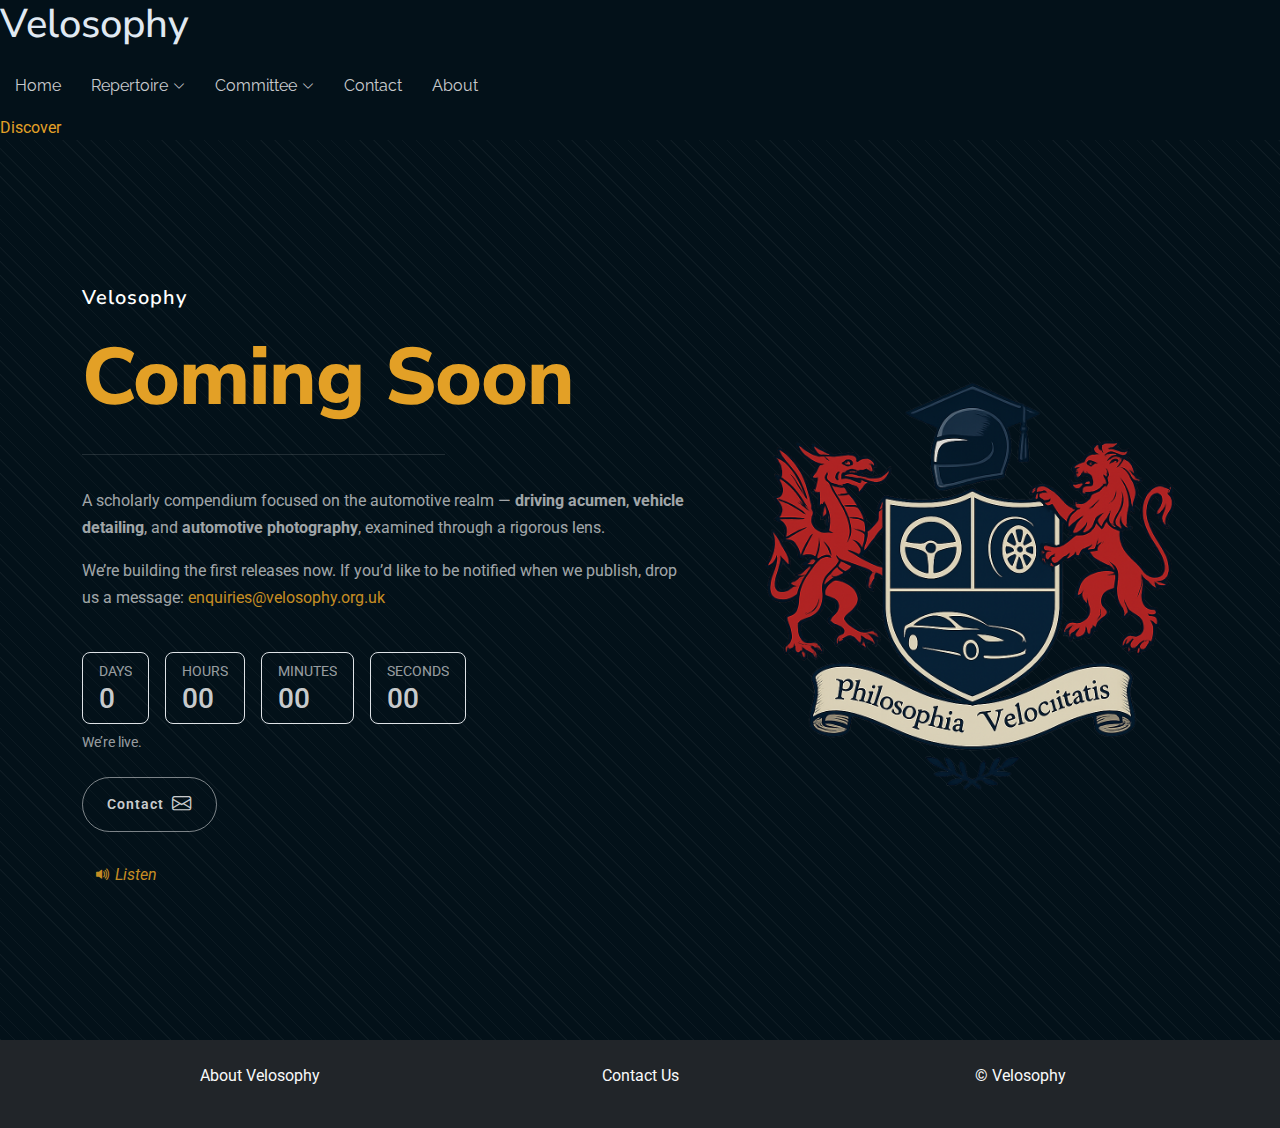
<file: index.html>
<!DOCTYPE html>
<html lang="en">

<head>
  <meta charset="utf-8">
  <meta content="width=device-width, initial-scale=1.0" name="viewport">
  <title>Coming Soon – Velosophy</title>
  <meta name="description" content="Velosophy is launching soon. A scholarly compendium of driving acumen, vehicle detailing, and automotive photography.">
  <meta name="keywords" content="Velosophy, driving, detailing, automotive photography, motoring, coming soon">

  <!-- Favicons -->
  <link href="logo.png" rel="icon" type="image/png">
  <link href="assets/img/apple-touch-icon.png" rel="apple-touch-icon">

  <!-- Fonts -->
  <link href="https://fonts.googleapis.com" rel="preconnect">
  <link href="https://fonts.gstatic.com" rel="preconnect" crossorigin>
  <link href="https://fonts.googleapis.com/css2?family=Roboto:ital,wght@0,100;0,300;0,400;0,500;0,700;0,900;1,100;1,300;1,400;1,500;1,700;1,900&family=Raleway:ital,wght@0,100;0,200;0,300;0,400;0,500;0,600;0,700;0,800;0,900;1,100;1,200;1,300;1,400;1,500;1,600;1,700;1,800;1,900&family=Nunito+Sans:ital,wght@0,200;0,300;0,400;0,600;0,700;0,800;0,900;1,200;1,300;1,400;1,600;1,700;1,800;1,900&display=swap" rel="stylesheet">

  <!-- Vendor CSS Files -->
  <link href="assets/vendor/bootstrap/css/bootstrap.min.css" rel="stylesheet">
  <link href="assets/vendor/bootstrap-icons/bootstrap-icons.css" rel="stylesheet">
  <link href="assets/vendor/aos/aos.css" rel="stylesheet">
  <link href="assets/vendor/swiper/swiper-bundle.min.css" rel="stylesheet">
  <link href="assets/vendor/glightbox/css/glightbox.min.css" rel="stylesheet">

  <!-- Main CSS File -->
  <link href="assets/css/main.css" rel="stylesheet">

  <!-- Analytics -->
  <script data-goatcounter="https://velosophy.goatcounter.com/count"
        async src="//gc.zgo.at/count.js"></script>

  <!-- =======================================================
  * Template Name: Strategy
  * Template URL: https://bootstrapmade.com/strategy-bootstrap-agency-template/
  * Updated: Jun 06 2025 with Bootstrap v5.3.6
  * Author: BootstrapMade.com
  * License: https://bootstrapmade.com/license/
  ======================================================== -->
</head>

<!-- jquery for header and footer -->
<script src="https://code.jquery.com/jquery-3.6.0.min.js"></script>

<body class="index-page">

  <!-- Header will load here -->
  <div id="header"></div>

  <main class="main">

    <!-- Coming Soon Section -->
    <section id="coming-soon" class="hero section">
      <div class="container">
        <div class="row align-items-center">

          <div class="col-lg-7 content-col" data-aos="fade-up">
            <div class="content">

              <div class="agency-name">
                <h5>Velosophy</h5>
              </div>

              <div class="main-heading">
                <h1 style="color:#e3a026;">Coming Soon</h1>
              </div>

              <div class="divider"></div>

              <div class="description">
                <p class="mb-3">
                  A scholarly compendium focused on the automotive realm —
                  <b>driving acumen</b>, <b>vehicle detailing</b>, and <b>automotive photography</b>,
                  examined through a rigorous lens.
                </p>
                <p class="mb-0">
                  We’re building the first releases now. If you’d like to be notified when we publish,
                  drop us a message:
                  <a href="mailto:enquiries@velosophy.org.uk" style="color:#c68d23;">enquiries&#64;velosophy.org.uk</a>
                </p>
              </div>

              <!-- Optional countdown (set a launch date in the script) -->
              <div class="mt-4" id="countdownWrap" style="display:none;">
                <div class="d-flex flex-wrap gap-3">
                  <div class="px-3 py-2 rounded-3 border border-opacity-25">
                    <div class="small text-uppercase opacity-75">Days</div>
                    <div class="h3 mb-0" id="cdDays">--</div>
                  </div>
                  <div class="px-3 py-2 rounded-3 border border-opacity-25">
                    <div class="small text-uppercase opacity-75">Hours</div>
                    <div class="h3 mb-0" id="cdHours">--</div>
                  </div>
                  <div class="px-3 py-2 rounded-3 border border-opacity-25">
                    <div class="small text-uppercase opacity-75">Minutes</div>
                    <div class="h3 mb-0" id="cdMinutes">--</div>
                  </div>
                  <div class="px-3 py-2 rounded-3 border border-opacity-25">
                    <div class="small text-uppercase opacity-75">Seconds</div>
                    <div class="h3 mb-0" id="cdSeconds">--</div>
                  </div>
                </div>
                <div class="small opacity-75 mt-2" id="cdNote"></div>
              </div>

              <!-- Optional CTA buttons -->
              <div class="cta-button mt-4 d-flex flex-wrap gap-2">
                <a href="mailto:enquiries@velosophy.org.uk" class="btn">
                  <span>Contact</span>
                  <i class="bi bi-envelope"></i>
                </a>
              </div>

              <!-- Optional tiny audio easter-egg (kept from your original) -->
              <div class="mt-4">
                <button style="color:#c68d23;" id="soundButton" class="btn">
                  <i class="bi bi-volume-up-fill"> Listen</i>
                </button>
                <audio id="sound" src="velosophy.mp3"></audio>
              </div>

            </div>
          </div>

          <div class="col-lg-5" data-aos="zoom-out">
            <div class="visual-content">
              <div class="fluid-shape">
                <img src="crest.png" alt="Velosophy crest" class="fluid-img">
              </div>
            </div>
          </div>

        </div>
      </div>
    </section><!-- /Coming Soon Section -->

  </main>

  <!-- Footer will load here -->
  <div id="footer"></div>

  <!-- Scroll Top -->
  <a href="#" id="scroll-top" class="scroll-top d-flex align-items-center justify-content-center">
    <i class="bi bi-arrow-up-short"></i>
  </a>

  <!-- Preloader -->
  <div id="preloader"></div>

  <!-- Vendor JS Files -->
  <script src="assets/vendor/bootstrap/js/bootstrap.bundle.min.js"></script>
  <script src="assets/vendor/php-email-form/validate.js"></script>
  <script src="assets/vendor/aos/aos.js"></script>
  <script src="assets/vendor/swiper/swiper-bundle.min.js"></script>
  <script src="assets/vendor/glightbox/js/glightbox.min.js"></script>
  <script src="assets/vendor/imagesloaded/imagesloaded.pkgd.min.js"></script>
  <script src="assets/vendor/isotope-layout/isotope.pkgd.min.js"></script>

  <!-- Main JS File -->
  <script src="assets/js/main.js"></script>

  <script>
    // Listen button (kept)
    const soundButton = document.getElementById('soundButton');
    const sound = document.getElementById('sound');
    let isPlaying = false;

    soundButton.addEventListener('click', () => {
      if (isPlaying) {
        sound.pause();
        sound.currentTime = 0;
      } else {
        sound.play();
      }
      isPlaying = !isPlaying;
    });

    // Load header and footer
    $(function () {
      $("#header").load("header.html");
      $("#footer").load("footer.html", function () {
        const currentYear = new Date().getFullYear();
        const yearEl = document.getElementById('currentYear');
        if (yearEl) yearEl.textContent = currentYear;
      });
    });

    // Optional countdown (SET YOUR LAUNCH DATE)
    // Example: const launch = new Date("2026-03-01T09:00:00Z");
    const launch = new Date("2026-07-11T09:00:00Z");

    const wrap = document.getElementById('countdownWrap');
    const cdDays = document.getElementById('cdDays');
    const cdHours = document.getElementById('cdHours');
    const cdMinutes = document.getElementById('cdMinutes');
    const cdSeconds = document.getElementById('cdSeconds');
    const cdNote = document.getElementById('cdNote');

    function pad2(n) { return String(n).padStart(2, '0'); }

    function tickCountdown() {
      if (!launch) return;

      const now = new Date();
      const diff = launch.getTime() - now.getTime();

      if (diff <= 0) {
        cdNote.textContent = "We’re live.";
        cdDays.textContent = "0";
        cdHours.textContent = "00";
        cdMinutes.textContent = "00";
        cdSeconds.textContent = "00";
        return;
      }

      const totalSeconds = Math.floor(diff / 1000);
      const days = Math.floor(totalSeconds / (3600 * 24));
      const hours = Math.floor((totalSeconds % (3600 * 24)) / 3600);
      const minutes = Math.floor((totalSeconds % 3600) / 60);
      const seconds = totalSeconds % 60;

      cdDays.textContent = String(days);
      cdHours.textContent = pad2(hours);
      cdMinutes.textContent = pad2(minutes);
      cdSeconds.textContent = pad2(seconds);

      cdNote.textContent = `Launching ${launch.toUTCString()}`;
    }

    if (launch) {
      wrap.style.display = '';
      tickCountdown();
      setInterval(tickCountdown, 1000);
    }
  </script>

</body>
</html>
</file>
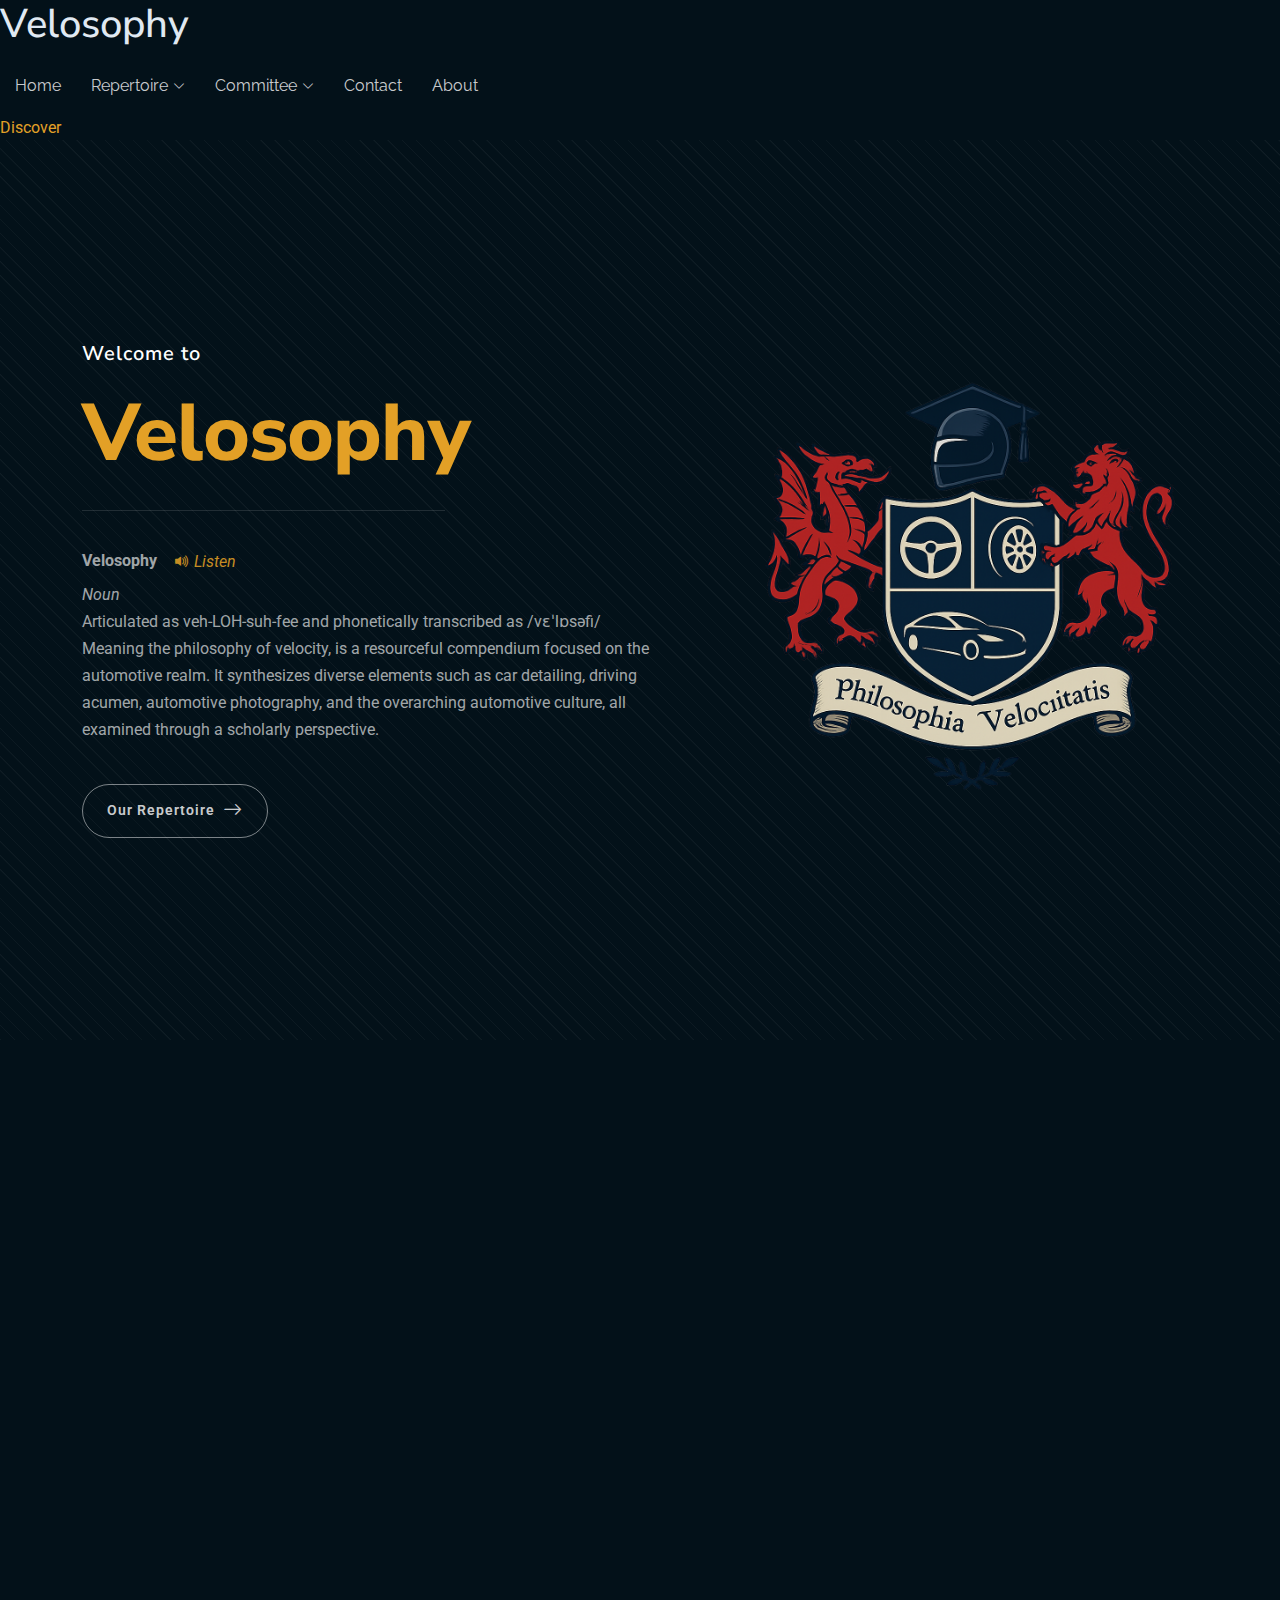
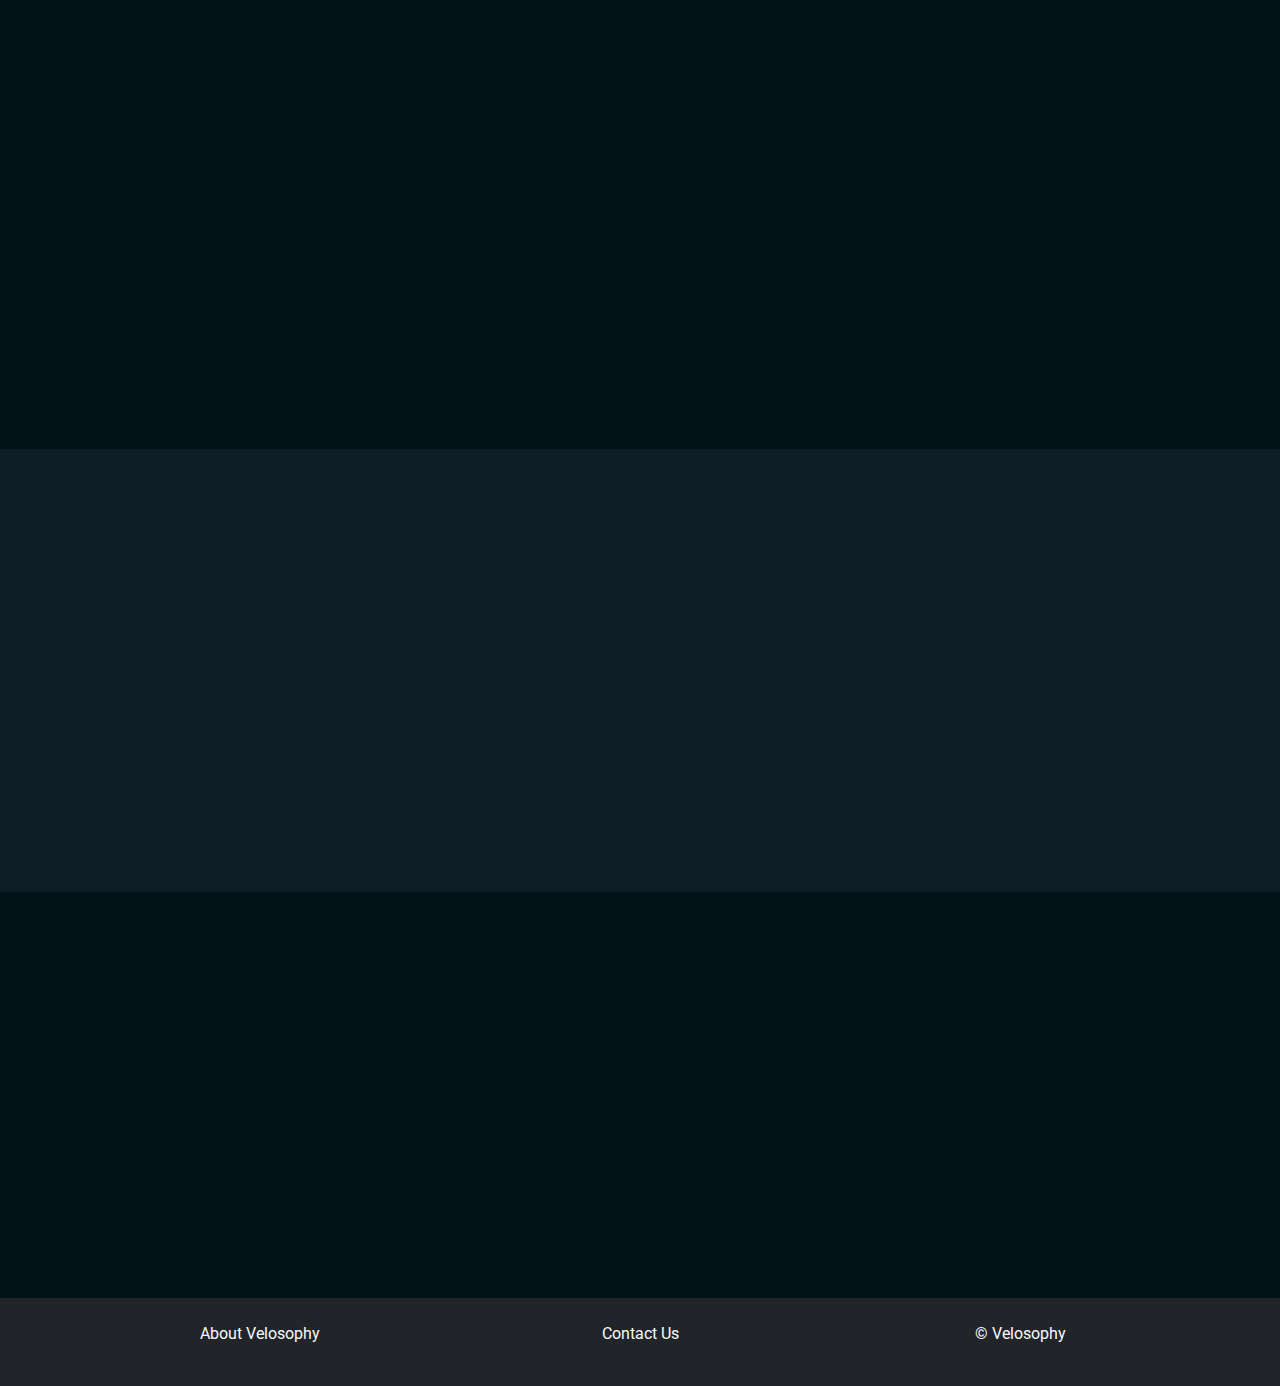
<file: oldindex.html>
<!DOCTYPE html>
<html lang="en">

<head>
  <meta charset="utf-8">
  <meta content="width=device-width, initial-scale=1.0" name="viewport">
  <title>Index - Strategy Bootstrap Template</title>
  <meta name="description" content="">
  <meta name="keywords" content="">

  <!-- Favicons -->
  <link href="logo.png" rel="icon" type="image/png">
  <link href="assets/img/apple-touch-icon.png" rel="apple-touch-icon">

  <!-- Fonts -->
  <link href="https://fonts.googleapis.com" rel="preconnect">
  <link href="https://fonts.gstatic.com" rel="preconnect" crossorigin>
  <link href="https://fonts.googleapis.com/css2?family=Roboto:ital,wght@0,100;0,300;0,400;0,500;0,700;0,900;1,100;1,300;1,400;1,500;1,700;1,900&family=Raleway:ital,wght@0,100;0,200;0,300;0,400;0,500;0,600;0,700;0,800;0,900;1,100;1,200;1,300;1,400;1,500;1,600;1,700;1,800;1,900&family=Nunito+Sans:ital,wght@0,200;0,300;0,400;0,600;0,700;0,800;0,900;1,200;1,300;1,400;1,600;1,700;1,800;1,900&display=swap" rel="stylesheet">

  <!-- Vendor CSS Files -->
  <link href="assets/vendor/bootstrap/css/bootstrap.min.css" rel="stylesheet">
  <link href="assets/vendor/bootstrap-icons/bootstrap-icons.css" rel="stylesheet">
  <link href="assets/vendor/aos/aos.css" rel="stylesheet">
  <link href="assets/vendor/swiper/swiper-bundle.min.css" rel="stylesheet">
  <link href="assets/vendor/glightbox/css/glightbox.min.css" rel="stylesheet">

  <!-- Main CSS File -->
  <link href="assets/css/main.css" rel="stylesheet">

  
  <script data-goatcounter="https://velosophy.goatcounter.com/count"
        async src="//gc.zgo.at/count.js"></script>


  <!-- =======================================================
  * Template Name: Strategy
  * Template URL: https://bootstrapmade.com/strategy-bootstrap-agency-template/
  * Updated: Jun 06 2025 with Bootstrap v5.3.6
  * Author: BootstrapMade.com
  * License: https://bootstrapmade.com/license/
  ======================================================== -->
</head>
    <!-- jquery for header and footer -->
  <script src="https://code.jquery.com/jquery-3.6.0.min.js"></script>


<body class="index-page">

   <!-- Headerwill load here -->
    <div id="header"></div>
  
  <main class="main">

    <!-- Hero Section -->
    <section id="hero" class="hero section">
      <div class="container">
        <div class="row">
          <div class="col-lg-7 content-col" data-aos="fade-up">
            <div class="content">
              <div class="agency-name">
                <h5>Welcome to</h5>
              </div>

              <div class="main-heading">
                <h1 style="color: #e3a026;">Velosophy</h1>
              </div>

              <div class="divider"></div>

              <div class="description">
                    <p>
                    <b>Velosophy</b> 
                        <button style="color: #c68d23;" id="soundButton" class="btn"><i class="bi bi-volume-up-fill"> Listen</i></button>
                        <audio id="sound" src="velosophy.mp3"></audio> <br>
                    <i>Noun</i> <br> 
                    Articulated as veh-LOH-suh-fee and phonetically transcribed as /vɛˈlɒsəfi/ <br>
                    Meaning the philosophy of velocity, is a resourceful compendium focused on the automotive realm. It synthesizes diverse elements such as car detailing, driving acumen, automotive photography, and the overarching automotive culture, all examined through a scholarly perspective.</p>
              </div>

              <div class="cta-button">
                <a href="#repertoire" class="btn">
                  <span>Our Repertoire</span>
                  <i class="bi bi-arrow-right"></i>
                </a>
              </div>

            </div>
          </div>

          <div class="col-lg-5" data-aos="zoom-out">
            <div class="visual-content">
              <div class="fluid-shape">
                <img src="crest.png" alt="Abstract Fluid Shape" class="fluid-img">
                <!-- img src="assets/img/abstract/abstract-1.webp" alt="Abstract Fluid Shape" class="fluid-img" -->
             
              </div>
            </div>
          </div>
        </div>
      </div>
    </section><!-- /Hero Section -->

    
    <!-- Services Section -->
    <section id="repertoire" class="services section">

      <!-- Section Title -->
      <div class="container section-title" data-aos="fade-up">
        <h2>Discover</h2>
        <div><span>Our Repertoire</span></div>
      </div><!-- End Section Title -->

      <div class="container" data-aos="fade-up" data-aos-delay="100">

        <div class="service-header">
          <div class="row align-items-center">
            <div class="col-lg-8 col-md-12">
              <div class="service-intro">
                <h2 class="service-heading">
                  <div>Content Defined by</div>
                  <div><span>Rigor and Excellence</span></div>
                </h2>
              </div>
            </div>
            <div class="col-lg-4 col-md-12">
              <div class="service-summary">
                <p>
                  We are dedicated to producing professional academic reports that exemplify rigor and excellence. Our team of graduates guarantees that each report is fully referenced and cited, adhering to the highest academic standards with a commitment to quality over quantity. The content published in our repertoire meets the needs of automotive enthusiasts, professionals, and scholars alike.
                </p>
              </div>
            </div>
          </div>
        </div>

        <div class="row justify-content-center">
          <div class="col-lg-4 col-md-6" data-aos="fade-up" data-aos-delay="100">
            <div class="service-card position-relative z-1">
              <div class="service-icon">
                <i class="bi bi-car-front-fill"></i>
              </div>
              <a href="templaterepository.html" class="card-action d-flex align-items-center justify-content-center rounded-circle">
                <i class="bi bi-arrow-up-right"></i>
              </a>
              <h3>
                <a href="templaterepository.html">
                  Driving <span>Acumen</span>
                </a>
              </h3>
              <p>
                Explore the art of driving with our Driving Acumen section, where we provide expert insights and techniques to enhance your driving skills. From advanced maneuvers to safety strategies, discover how to become a more confident and capable driver.
              </p>
            </div>
          </div>

          <div class="col-lg-4 col-md-6" data-aos="fade-up" data-aos-delay="200">
            <div class="service-card position-relative z-1">
              <div class="service-icon">
                <i class="bi bi-bucket-fill"></i>
              </div>
              <a href="templaterepository.html" class="card-action d-flex align-items-center justify-content-center rounded-circle">
                <i class="bi bi-arrow-up-right"></i>
              </a>
              <h3>
                <a href="templaterepository.html">
                  Vehicle <span>Detailing</span>
                </a>
              </h3>
              <p>
                Delve into the world of Vehicle Detailing, where we share essential tips and techniques for maintaining your car's appearance and performance. Learn about the best products and methods to keep your vehicle looking pristine and well-cared-for.
              </p>
            </div>
          </div>

          <div class="col-lg-4 col-md-6" data-aos="fade-up" data-aos-delay="300">
            <div class="service-card position-relative z-1">
              <div class="service-icon">
                <i class="bi bi-camera-fill"></i>
              </div>
              <a href="templaterepository.html" class="card-action d-flex align-items-center justify-content-center rounded-circle">
                <i class="bi bi-arrow-up-right"></i>
              </a>
              <h3>
                <a href="templaterepository.html">
                  Automotive <span>Photography</span>
                </a>
              </h3>
              <p>
                Unleash your creativity in Automotive Photography, where we guide you through capturing stunning images of vehicles. Discover composition, lighting techniques, and inspiration to elevate your photography skills and showcase the beauty of automobiles.
              </p>
            </div>
          </div>

        </div>

      </div>

    </section><!-- /Services Section -->

  

    <!-- Team Section -->
    <section id="committee" class="team section light-background">

      <!-- Section Title -->
      <div class="container section-title" data-aos="fade-up">
        <h2>Introducing</h2>
        <div><span>Our committee</span></div>
      </div><!-- End Section Title -->

      <div class="container" data-aos="fade-up" data-aos-delay="100">

        <div class="row gy-4">

          <div class="col-lg-6" data-aos="fade-up" data-aos-delay="100">
            <div class="team-member d-flex">
              <div class="member-img">
                <img src="assets/img/person/person-m-7.webp" class="img-fluid" alt="" loading="lazy">
              </div>
              <div class="member-info flex-grow-1">
                <h4>Alex</h4>
                <span>- Founder and Director of Velosophy</span>
                <p>BSc (Hons) First Class and Master Driver with the Institute of Advanced Motorists.</p>
                <div class="social">
                  <a href="https://www.cyberalex.uk/"><i class="bi bi-globe"></i></a>
                  <a href="https://www.cyberalex.uk/contact.html"><i class="bi bi-envelope"></i></a>
                  <a href="alex.html"><i class="bi bi-person-circle"></i></a>
                </div>
              </div>
            </div>
          </div><!-- End Team Member -->


          <div class="col-lg-6" data-aos="fade-up" data-aos-delay="300">
            <div class="team-member d-flex">
              <div class="member-img">
                <img src="assets/img/person/person-m-6.webp" class="img-fluid" alt="" loading="lazy">
              </div>
              <div class="member-info flex-grow-1">
                <h4>Caleb</h4>
                <span>- Founding Advisor and Research Analyst</span>
                <p>BSc (Hons) Upper Second Class and a member of several well respected motoring groups.</p>
                <div class="social">
                  <a href=""><i class="bi bi-globe"></i></a>
                  <a href=""><i class="bi bi-envelope"></i></a>
                  <a href="caleb.html"><i class="bi bi-person-circle"></i></a>
                </div>
              </div>
            </div>
          </div><!-- End Team Member -->

     
        </div>

      </div>

    </section><!-- /Team Section -->

 



    <!-- Contact Section -->
    <section id="contact" class="contact section">

      <!-- Section Title -->
      <div class="container section-title" data-aos="fade-up">
        <h2>Find</h2>
        <div><span>Our Contact</span></div>
      </div><!-- End Section Title -->

      <div class="container" data-aos="fade-up" data-aos-delay="100">

        <!-- Contact Info Boxes -->
        <div class="row gy-4 mb-5">
          <div class="col-lg-4" data-aos="fade-up" data-aos-delay="100">
            <div class="contact-info-box">
              <div class="icon-box">
                <i class="bi bi-geo-alt"></i>
              </div>
              <div class="info-content">
                <h4>Location</h4>
                <p>United Kingdom</p>
              </div>
            </div>
          </div>

          <div class="col-lg-4" data-aos="fade-up" data-aos-delay="200">
            <div class="contact-info-box">
              <div class="icon-box">
                <i class="bi bi-envelope"></i>
              </div>
              <div class="info-content">
                <h4>Email Address</h4>
                <p>enquiries&#64;velosophy.org.uk</p>
              </div>
            </div>
          </div>

          <div class="col-lg-4" data-aos="fade-up" data-aos-delay="300">
            <div class="contact-info-box">
              <div class="icon-box">
                <i class="bi bi-clock"></i>
              </div>
              <div class="info-content">
                <h4>Anticipated Response</h4>
                <p>We expect to reply within a few hours</p>
              </div>
            </div>
          </div>
        </div>
        
      </div>     
    </div>

    </section><!-- /Contact Section -->

  </main>

 <!-- Footer will load here -->
  <div id="footer"></div>

  <!-- Scroll Top -->
  <a href="#" id="scroll-top" class="scroll-top d-flex align-items-center justify-content-center"><i class="bi bi-arrow-up-short"></i></a>

  <!-- Preloader -->
  <div id="preloader"></div>

  <!-- Vendor JS Files -->
  <script src="assets/vendor/bootstrap/js/bootstrap.bundle.min.js"></script>
  <script src="assets/vendor/php-email-form/validate.js"></script>
  <script src="assets/vendor/aos/aos.js"></script>
  <script src="assets/vendor/swiper/swiper-bundle.min.js"></script>
  <script src="assets/vendor/glightbox/js/glightbox.min.js"></script>
  <script src="assets/vendor/imagesloaded/imagesloaded.pkgd.min.js"></script>
  <script src="assets/vendor/isotope-layout/isotope.pkgd.min.js"></script>

  <!-- Main JS File -->
  <script src="assets/js/main.js"></script>


    <script>
        // Listen button
        const soundButton = document.getElementById('soundButton');
        const sound = document.getElementById('sound');
        let isPlaying = false;

        soundButton.addEventListener('click', () => {
            if (isPlaying) {
                sound.pause();
                sound.currentTime = 0; // Reset sound to start
            } else {
                sound.play();
            }
            isPlaying = !isPlaying; // Toggle the playing state
        });
      
        // Load header and footer
        $(function () {
          $("#header").load("header.html");
          $("#footer").load("footer.html", function () {
            const currentYear = new Date().getFullYear();
            document.getElementById('currentYear').textContent = currentYear;
          });
        });

    </script>
</body>

</html>
</file>
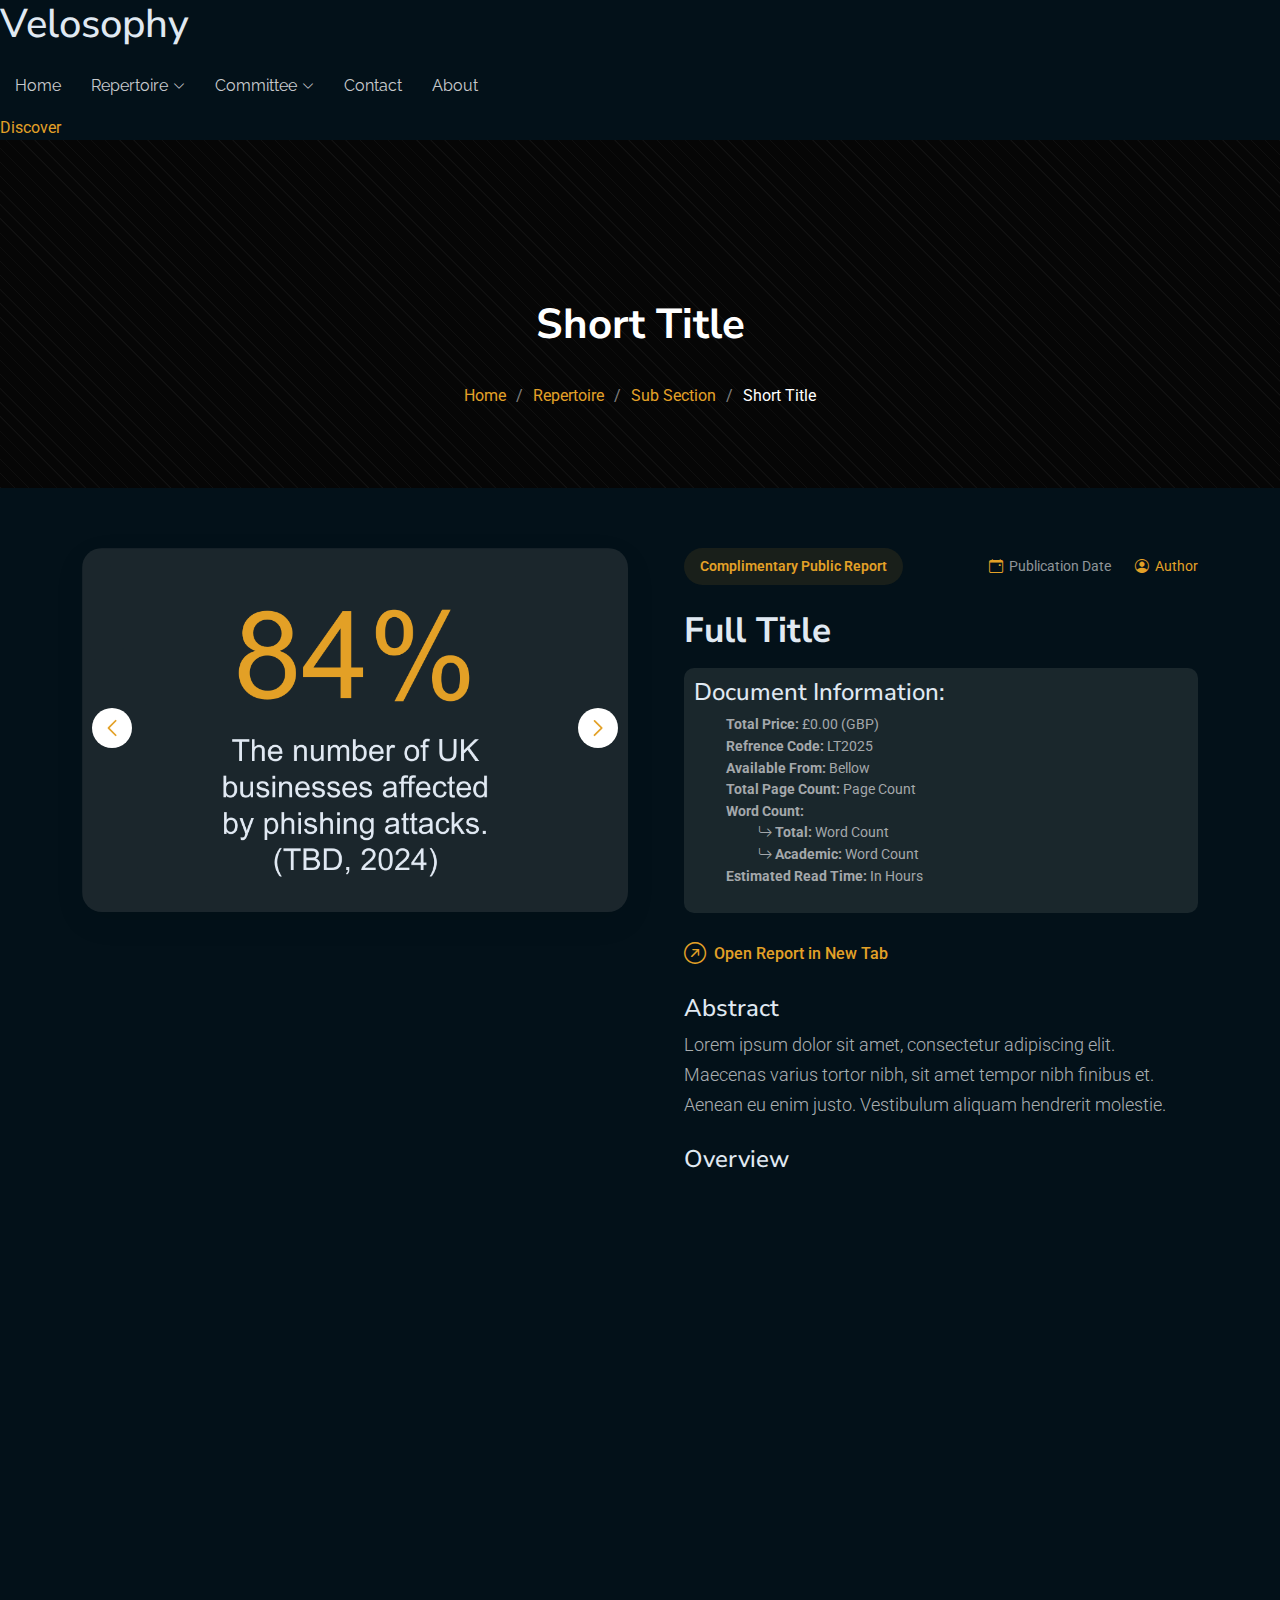
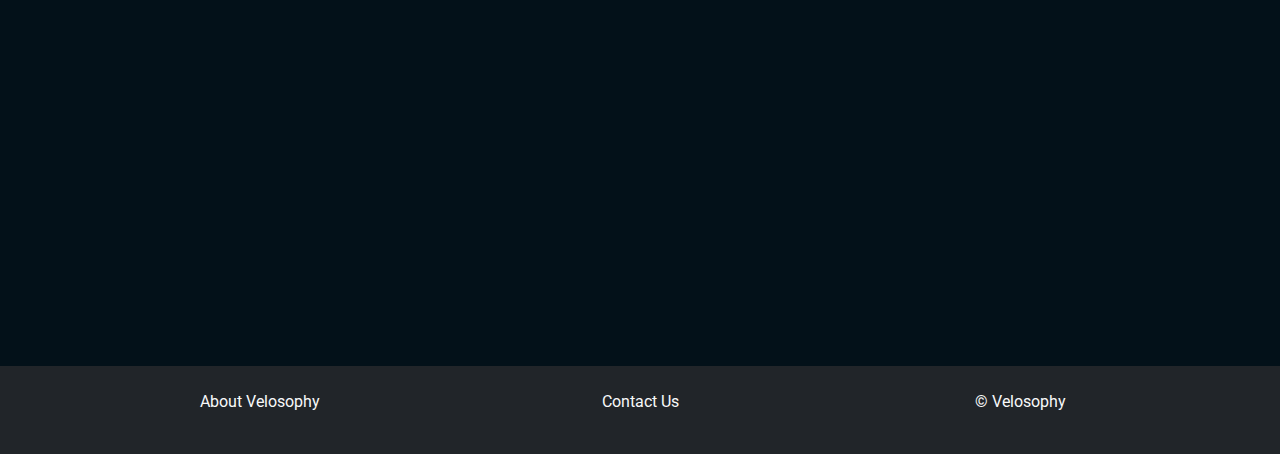
<file: templatepublication.html>
<!DOCTYPE html>
<html lang="en">

<head>
  <meta charset="utf-8">
  <meta content="width=device-width, initial-scale=1.0" name="viewport">
  <title>Short Title</title>
  <meta name="description" content="">
  <meta name="keywords" content="">

  <!-- Favicons -->
  <link href="assets/img/favicon.png" rel="icon">
  <link href="assets/img/apple-touch-icon.png" rel="apple-touch-icon">

  <!-- Fonts -->
  <link href="https://fonts.googleapis.com" rel="preconnect">
  <link href="https://fonts.gstatic.com" rel="preconnect" crossorigin>
  <link href="https://fonts.googleapis.com/css2?family=Roboto:ital,wght@0,100;0,300;0,400;0,500;0,700;0,900;1,100;1,300;1,400;1,500;1,700;1,900&family=Raleway:ital,wght@0,100;0,200;0,300;0,400;0,500;0,600;0,700;0,800;0,900;1,100;1,200;1,300;1,400;1,500;1,600;1,700;1,800;1,900&family=Nunito+Sans:ital,wght@0,200;0,300;0,400;0,600;0,700;0,800;0,900;1,200;1,300;1,400;1,600;1,700;1,800;1,900&display=swap" rel="stylesheet">

  <!-- Vendor CSS Files -->
  <link href="assets/vendor/bootstrap/css/bootstrap.min.css" rel="stylesheet">
  <link href="assets/vendor/bootstrap-icons/bootstrap-icons.css" rel="stylesheet">
  <link href="assets/vendor/aos/aos.css" rel="stylesheet">
  <link href="assets/vendor/swiper/swiper-bundle.min.css" rel="stylesheet">
  <link href="assets/vendor/glightbox/css/glightbox.min.css" rel="stylesheet">

  <!-- Main CSS File -->
  <link href="assets/css/main.css" rel="stylesheet">

  <!-- =======================================================
  * Template Name: Strategy
  * Template URL: https://bootstrapmade.com/strategy-bootstrap-agency-template/
  * Updated: Jun 06 2025 with Bootstrap v5.3.6
  * Author: BootstrapMade.com
  * License: https://bootstrapmade.com/license/
  ======================================================== -->
</head>

<body class="portfolio-details-page">

<!-- jquery for header and footer -->
<script src="https://code.jquery.com/jquery-3.6.0.min.js"></script>

<!-- Header will load here -->
<div id="header"></div>

  <main class="main">

    <!-- Page Title -->
    <div class="page-title dark-background" data-aos="fade">
      <div class="container position-relative">
        <h1>Short Title</h1>
          <br>
        <nav class="breadcrumbs">
          <ol>
            <li><a href="index.html">Home</a></li>
            <li><a href="repertoire.html">Repertoire</a></li>
            <li><a href="#.html">Sub Section</a></li>
            <li class="current">Short Title</li>
          </ol>
        </nav>
      </div>
    </div><!-- End Page Title -->

    <!-- Portfolio Details Section -->
    <section id="portfolio-details" class="portfolio-details section">

      <div class="container" data-aos="fade-up" data-aos-delay="100">

        <div class="row gy-4">
          <div class="col-lg-6" data-aos="fade-right">
            <div class="portfolio-details-media">
              <div class="main-image">
                <div class="portfolio-details-slider swiper init-swiper" data-aos="zoom-in">
                  <script type="application/json" class="swiper-config">
                    {
                      "loop": true,
                      "speed": 1000,
                      "autoplay": {
                        "delay": 6000
                      },
                      "effect": "creative",
                      "creativeEffect": {
                        "prev": {
                          "shadow": true,
                          "translate": [0, 0, -400]
                        },
                        "next": {
                          "translate": ["100%", 0, 0]
                        }
                      },
                      "slidesPerView": 1,
                      "navigation": {
                        "nextEl": ".swiper-button-next",
                        "prevEl": ".swiper-button-prev"
                      }
                    }
                  </script>
                    <!--Headline numbers from the report-->
                  <div class="swiper-wrapper">
                    <div class="swiper-slide">
                      <img src="tbd.png" alt="Portfolio Image" class="img-fluid">
                    </div>
                    <div class="swiper-slide">
                      <img src="title.png" alt="Portfolio Image" class="img-fluid">
                    </div>
                    <div class="swiper-slide">
                      <img src="col.png" alt="Portfolio Image" class="img-fluid">
                    </div>
                  </div>
                  <div class="swiper-button-prev"></div>
                  <div class="swiper-button-next"></div>
                </div>
              </div>       
                <!--Refrences for headline numbers-->
              <div class="tech-stack-badges" data-aos="fade-up" data-aos-delay="300">
                <span><a href="#.html">DBT, 2019</a></span>
                <span><a href="#.html">TBT, 2023</a></span>
                <span><a href="#.html">IJ, 2025</a></span>
              </div>
            </div>
          </div>

          <div class="col-lg-6" data-aos="fade-left">
            <div class="portfolio-details-content">
              <div class="project-meta">
                <div class="badge-wrapper">
                  <span class="project-badge">
                    Complimentary Public Report
                  </span>
                </div>
                <div class="date-client">
                  <div class="meta-item">
                    <i class="bi bi-calendar-event"></i>
                    <span>Publication Date</span>
                  </div>
                  <div class="meta-item">
                    <i class="bi bi-person-circle"></i>
                    <a href="#.html"><span>Author</span></a>
                  </div>
                </div>
              </div>

              <h2 class="project-title">Full Title</h2>

              <div style="color: #a4a8ab; background-color: #1a272c; padding: 10px; border-radius: 10px">
                <h4>Document Information:</h4>
                  <ul style="list-style-type: none; font-size: 0.9em;">
                    <li><strong>Total Price:</strong> £0.00 (GBP)</li>
                    <li><strong>Refrence Code:</strong> LT2025</li>
                    <li><strong>Available From:</strong> Bellow</li>
                    <li><strong>Total Page Count:</strong> Page Count</li>
                    <li><strong>Word Count:</strong>
                      <ul style="list-style-type: none;">
                          <li><i class="bi bi-arrow-return-right"></i><strong> Total:</strong> Word Count</li>
                          <li><i class="bi bi-arrow-return-right"></i><strong></i> Academic:</strong> Word Count</li>
                      </ul>
                    </li>
                    <li><strong>Estimated Read Time:</strong> In Hours</li>
                  </ul>
              </div>
                
                <br>

              <div class="project-website">
                <i class="bi bi-arrow-up-right-circle"></i>
                <a href="#" target="_blank">Open Report in New Tab</a>
              </div>

              <div class="project-overview">
                <h4>Abstract</h4>
                <p class="lead">
                   Lorem ipsum dolor sit amet, consectetur adipiscing elit. Maecenas varius tortor nibh, sit amet tempor nibh finibus et. Aenean eu enim justo. Vestibulum aliquam hendrerit molestie.
                </p>
                <h4>Overview</h4>
                <div class="accordion project-accordion" id="portfolio-details-projectAccordion">
                  <div class="accordion-item" data-aos="fade-up">
                    <h2 class="accordion-header">
                      <button class="accordion-button" type="button" data-bs-toggle="collapse" data-bs-target="#portfolio-details-collapse-1" aria-expanded="true" aria-controls="collapseOne">
                        <i class="bi bi-arrow-right-circle me-2"></i> Preface
                      </button>
                    </h2>
                    <div id="portfolio-details-collapse-1" class="accordion-collapse collapse show" data-bs-parent="#portfolio-details-projectAccordion">
                      <div class="accordion-body">
                        <p>
                          The preface serves as an introduction to the report, outlining its purpose, scope, and significance. It provides context for the reader, explaining the motivation behind the research and the key questions it aims to address. This section may also acknowledge contributors and outline the methodology used in compiling the report.
                        </p>
                      </div>
                    </div>
                  </div>

                  <div class="accordion-item" data-aos="fade-up" data-aos-delay="100">
                    <h2 class="accordion-header">
                      <button class="accordion-button collapsed" type="button" data-bs-toggle="collapse" data-bs-target="#portfolio-details-collapse-2" aria-expanded="false" aria-controls="collapseTwo">
                        <i class="bi bi-arrow-right-circle me-2"></i> Summery
                      </button>
                    </h2>
                    <div id="portfolio-details-collapse-2" class="accordion-collapse collapse" data-bs-parent="#portfolio-details-projectAccordion">
                      <div class="accordion-body">
                        <p>
                          The summary distills the core findings and insights of the report into a concise overview. It highlights the main themes, conclusions, and recommendations, allowing readers to quickly grasp the essential points without delving into the full document. This section is designed to engage the audience and encourage further exploration of the report.
                        </p>
                      </div>
                    </div>
                  </div>

                  <div class="accordion-item" data-aos="fade-up" data-aos-delay="200">
                    <h2 class="accordion-header">
                      <button class="accordion-button collapsed" type="button" data-bs-toggle="collapse" data-bs-target="#portfolio-details-collapse-3" aria-expanded="false" aria-controls="collapseThree">
                        <i class="bi bi-arrow-right-circle me-2"></i> Tables
                      </button>
                    </h2>
                    <div id="portfolio-details-collapse-3" class="accordion-collapse collapse" data-bs-parent="#portfolio-details-projectAccordion">
                      <div class="accordion-body">
                        <p>
                          The tables section presents data in a clear and organized format, facilitating easy comparison and analysis. Each table is accompanied by descriptive titles and captions, ensuring that readers can understand the context and significance of the data presented. This section enhances the report's credibility by providing empirical evidence to support the findings.
                        </p>
                      </div>
                    </div>
                  </div>

                  <div class="accordion-item" data-aos="fade-up" data-aos-delay="300">
                    <h2 class="accordion-header">
                      <button class="accordion-button collapsed" type="button" data-bs-toggle="collapse" data-bs-target="#portfolio-details-collapse-4" aria-expanded="false" aria-controls="collapseThree">
                        <i class="bi bi-arrow-right-circle me-2"></i> Succinct Conclusion
                      </button>
                    </h2>
                    <div id="portfolio-details-collapse-4" class="accordion-collapse collapse" data-bs-parent="#portfolio-details-projectAccordion">
                      <div class="accordion-body">
                        <p>
                          The succinct conclusion wraps up the report by reiterating the key takeaways and implications of the research. It emphasizes the importance of the findings and suggests potential next steps or areas for further investigation. This section aims to leave a lasting impression on the reader, encouraging them to reflect on the insights gained and their relevance to the broader context.
                        </p>
                      </div>
                    </div>
                  </div>

                </div>
              </div>

              <div class="project-features" data-aos="fade-up" data-aos-delay="300">
                <h3><i class="bi bi-pencil-square"></i> Resources</h3>
                <div class="row g-3">
                  <div class="col-md-6">
                    <ul class="feature-list">
                      <li><a href="#.html"><i class="bi bi-download"></i>Download Resource 1</li></a>
                      <li><a href="#.html"><i class="bi bi-download"></i>Download Resource 2</li></a>
                      <li><a href="#.html"><i class="bi bi-download"></i>Download Resource 3</li></a>
                    </ul>
                  </div>
                </div>
              </div>

              <div class="cta-buttons" data-aos="fade-up" data-aos-delay="400">
                <a href="#" class="btn-view-project"><i class="bi bi-download"></i> Download Full Report</a>
                <a href="#" class="btn-next-project">Open Report in New Tab<i class="bi bi-arrow-up-right-circle"></i></a>
              </div>
            </div>
          </div>
        </div>

      </div>

    </section><!-- /Portfolio Details Section -->

  </main>

 <!-- Footer will load here -->
 <div id="footer"></div>

  <!-- Scroll Top -->
  <a href="#" id="scroll-top" class="scroll-top d-flex align-items-center justify-content-center"><i class="bi bi-arrow-up-short"></i></a>

  <!-- Preloader -->
  <div id="preloader"></div>

  <!-- Vendor JS Files -->
  <script src="assets/vendor/bootstrap/js/bootstrap.bundle.min.js"></script>
  <script src="assets/vendor/php-email-form/validate.js"></script>
  <script src="assets/vendor/aos/aos.js"></script>
  <script src="assets/vendor/swiper/swiper-bundle.min.js"></script>
  <script src="assets/vendor/glightbox/js/glightbox.min.js"></script>
  <script src="assets/vendor/imagesloaded/imagesloaded.pkgd.min.js"></script>
  <script src="assets/vendor/isotope-layout/isotope.pkgd.min.js"></script>

  <!-- Main JS File -->
  <script src="assets/js/main.js"></script>

  <script>
     // Load header and footer
     $(function () {
          $("#header").load("header.html");
          $("#footer").load("footer.html", function () {
            const currentYear = new Date().getFullYear();
            document.getElementById('currentYear').textContent = currentYear;
          });
        });
  </script>

</body>

</html>
</file>
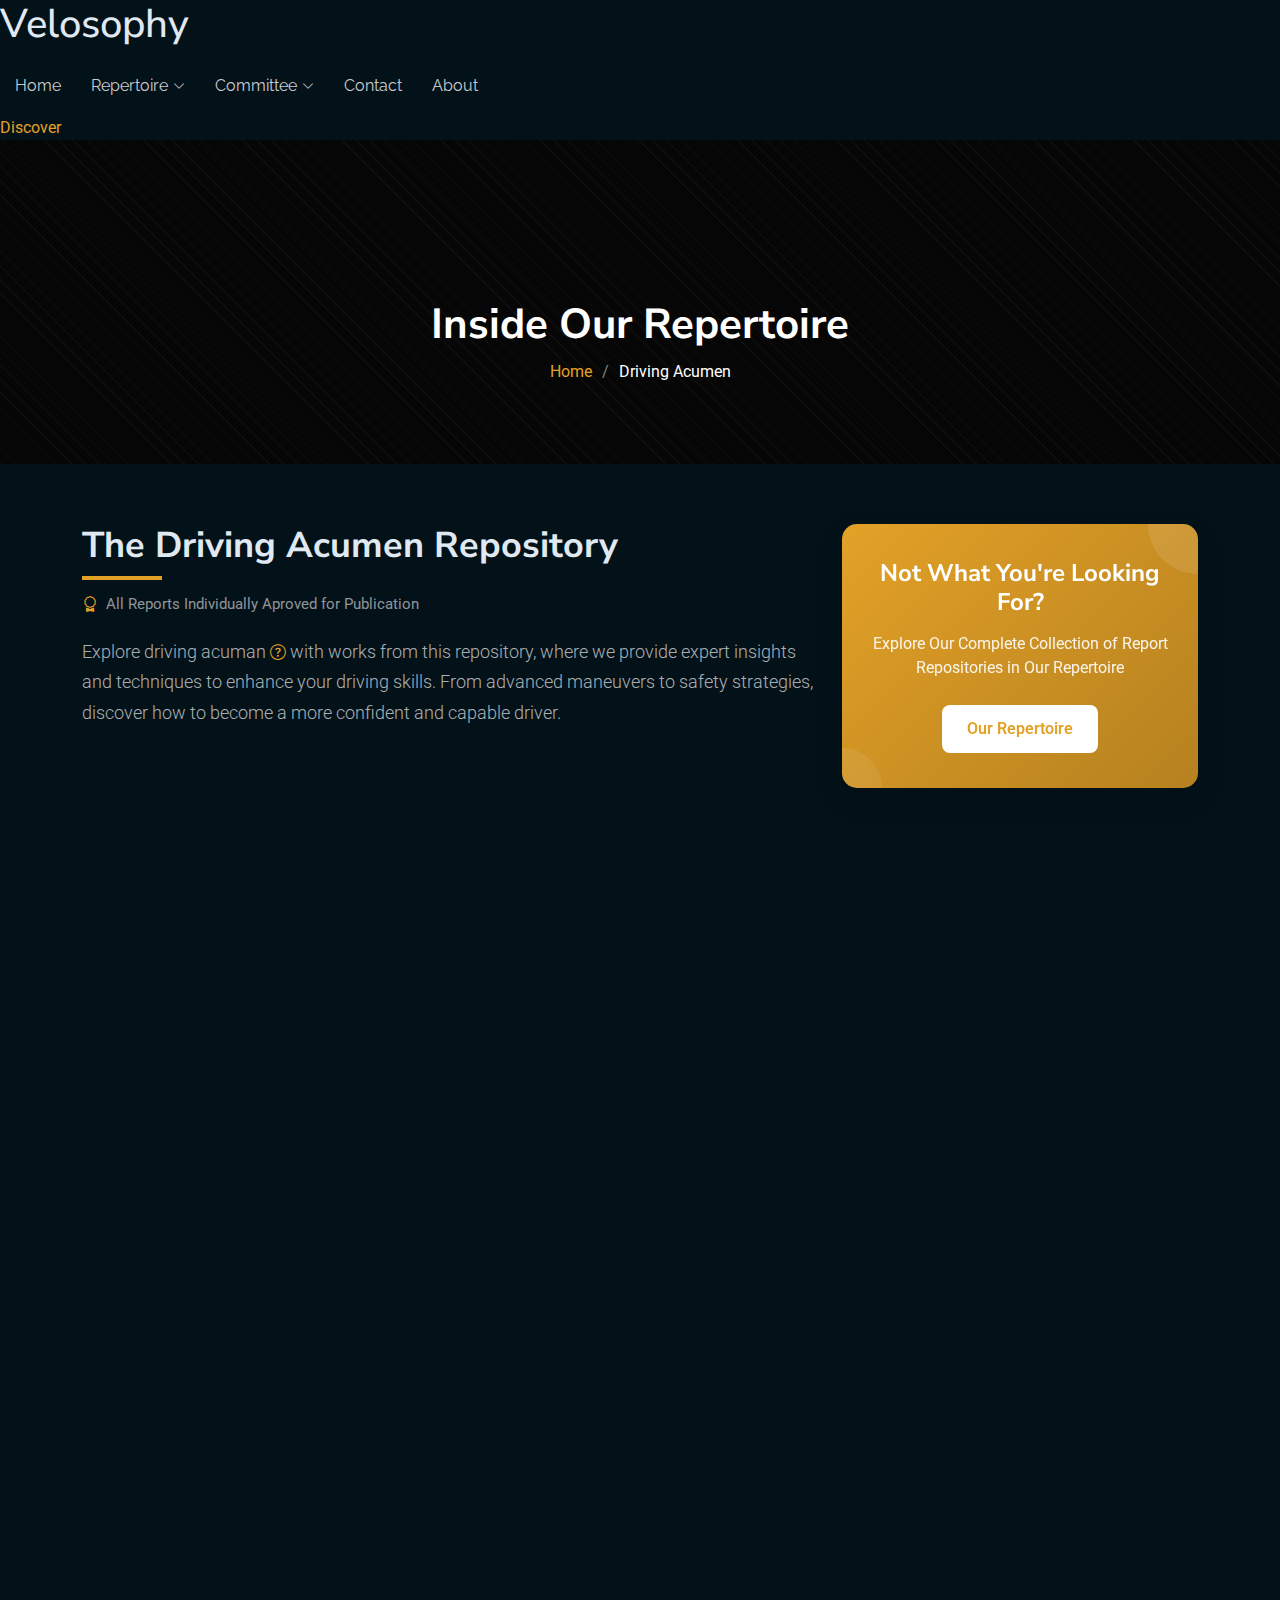
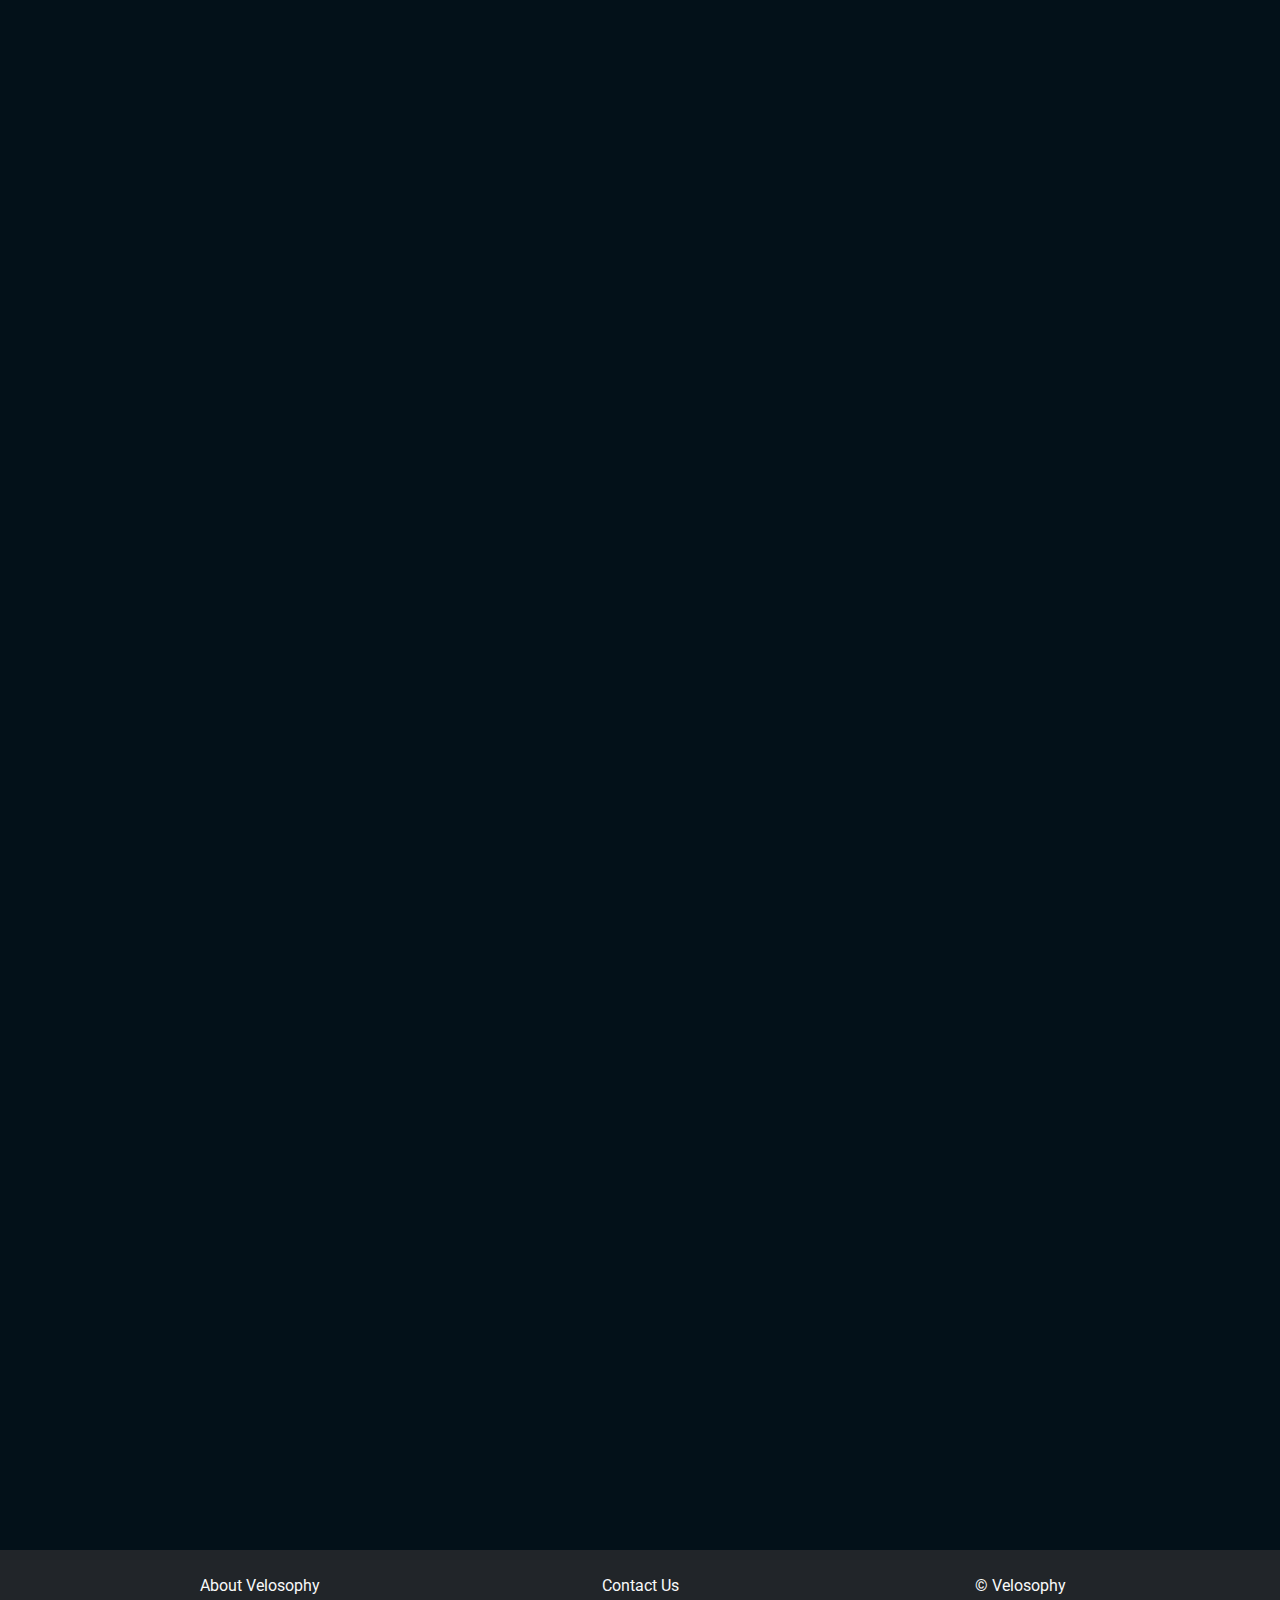
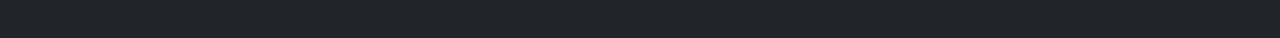
<file: templaterepository.html>
<!DOCTYPE html>
<html lang="en">

<head>
  <meta charset="utf-8">
  <meta content="width=device-width, initial-scale=1.0" name="viewport">
  <title>Service Details - Strategy Bootstrap Template</title>
  <meta name="description" content="">
  <meta name="keywords" content="">

  <!-- Favicons -->
  <link href="assets/img/favicon.png" rel="icon">
  <link href="assets/img/apple-touch-icon.png" rel="apple-touch-icon">

  <!-- Fonts -->
  <link href="https://fonts.googleapis.com" rel="preconnect">
  <link href="https://fonts.gstatic.com" rel="preconnect" crossorigin>
  <link href="https://fonts.googleapis.com/css2?family=Roboto:ital,wght@0,100;0,300;0,400;0,500;0,700;0,900;1,100;1,300;1,400;1,500;1,700;1,900&family=Raleway:ital,wght@0,100;0,200;0,300;0,400;0,500;0,600;0,700;0,800;0,900;1,100;1,200;1,300;1,400;1,500;1,600;1,700;1,800;1,900&family=Nunito+Sans:ital,wght@0,200;0,300;0,400;0,600;0,700;0,800;0,900;1,200;1,300;1,400;1,600;1,700;1,800;1,900&display=swap" rel="stylesheet">

  <!-- Vendor CSS Files -->
  <link href="assets/vendor/bootstrap/css/bootstrap.min.css" rel="stylesheet">
  <link href="assets/vendor/bootstrap-icons/bootstrap-icons.css" rel="stylesheet">
  <link href="assets/vendor/aos/aos.css" rel="stylesheet">
  <link href="assets/vendor/swiper/swiper-bundle.min.css" rel="stylesheet">
  <link href="assets/vendor/glightbox/css/glightbox.min.css" rel="stylesheet">

  <!-- Main CSS File -->
  <link href="assets/css/main.css" rel="stylesheet">

  <!-- =======================================================
  * Template Name: Strategy
  * Template URL: https://bootstrapmade.com/strategy-bootstrap-agency-template/
  * Updated: Jun 06 2025 with Bootstrap v5.3.6
  * Author: BootstrapMade.com
  * License: https://bootstrapmade.com/license/
  ======================================================== -->
</head>
    <!-- jquery for header and footer -->
    <script src="https://code.jquery.com/jquery-3.6.0.min.js"></script>


<body class="service-details-page">

        <!-- Headerwill load here -->
        <div id="header"></div>

  <main class="main">

    <!-- Page Title -->
    <div class="page-title dark-background" data-aos="fade">
      <div class="container position-relative">
        <h1>Inside Our Repertoire</h1>
        <!--<p>Our Repertoire
        </p> -->
        <nav class="breadcrumbs">
          <ol>
            <li><a href="index.html">Home</a></li>
            <li class="current">Driving Acumen</li>
          </ol>
        </nav>
      </div>
    </div><!-- End Page Title -->

    <!-- Service Details Section -->
    <section id="service-details" class="service-details section">

      <div class="container" data-aos="fade-up" data-aos-delay="100">

        <div class="row gy-5">

          <div class="col-lg-8 order-lg-1 order-2">
            <div class="service-main-content">
              <div class="service-header" data-aos="fade-up">
                <h1>The Driving Acumen Repository</h1>
                <div class="service-meta">
                  <span><i class="bi bi-award"></i>All Reports Individually Aproved for Publication</span>
                </div>
                <p class="lead">
                  Explore driving acuman <a href="https://www.merriam-webster.com/dictionary/acumen" target="_blank"><small><i class="bi bi-question-circle"></i></small></a> with works from this repository, where we provide expert insights and techniques to enhance your driving skills. From advanced maneuvers to safety strategies, discover how to become a more confident and capable driver.
                </p>
              </div>
            

          <!-- Services Section -->
          <section id="repertoire" class="services section">

            <!-- Section Title -->
            <div class="container section-title" data-aos="fade-up">
              <h2></h2>
              <div><span>Recent Publications</span></div>
            </div><!-- End Section Title -->

            <div class="container" data-aos="fade-up" data-aos-delay="100">

              <div class="row justify-content-center">
                <div class="col-lg-6 col-md-12" data-aos="fade-up" data-aos-delay="100">
                  <div class="service-card position-relative z-1">
                    <div class="service-icon">
                      <i class="bi bi-file-text"></i>
                    </div>
                    <a href="driving.html" class="card-action d-flex align-items-center justify-content-center rounded-circle">
                      <i class="bi bi-arrow-up-right"></i>
                    </a>
                    <h3>
                      <a href="driving.html">
                        Publication <span>One</span>
                      </a>
                    </h3>
                    <p>
                      Explore the art of driving with our Driving Acumen section, where we provide expert insights and techniques to enhance your driving skills. From advanced maneuvers to safety strategies, discover how to become a more confident and capable driver.
                    </p>
                  </div>
                </div>

                <div class="col-lg-6 col-md-12" data-aos="fade-up" data-aos-delay="200">
                  <div class="service-card position-relative z-1">
                    <div class="service-icon">
                      <i class="bi bi-file-text"></i>
                    </div>
                    <a href="detailing.html" class="card-action d-flex align-items-center justify-content-center rounded-circle">
                      <i class="bi bi-arrow-up-right"></i>
                    </a>
                    <h3>
                      <a href="detailing.html">
                        Publication <span>Two</span>
                      </a>
                    </h3>
                    <p>
                      Delve into the world of Vehicle Detailing, where we share essential tips and techniques for maintaining your car's appearance and performance. Learn about the best products and methods to keep your vehicle looking pristine and well-cared-for.
                    </p>
                  </div>
                </div>
              </div>

            </div>

          </section><!-- /Services Section -->

              <div class="service-tabs" data-aos="fade-up" data-aos-delay="200">
                <ul class="nav nav-tabs" id="serviceTab" role="tablist">
                  <li class="nav-item" role="presentation">
                    <button class="nav-link active" data-bs-toggle="tab" data-bs-target="#service-details-tab-1" type="button" role="tab" aria-controls="overview" aria-selected="true">
                      <i class="bi bi-info-circle"></i> About This Repository
                    </button>
                  </li>
                  <li class="nav-item" role="presentation">
                    <button class="nav-link" data-bs-toggle="tab" data-bs-target="#service-details-tab-2" type="button" role="tab" aria-controls="process" aria-selected="false">
                      <i class="bi bi-person-circle"></i> Our Authors
                    </button>
                  </li>
                  <li class="nav-item" role="presentation">
                    <button class="nav-link" data-bs-toggle="tab" data-bs-target="#service-details-tab-3" type="button" role="tab" aria-controls="benefits" aria-selected="false">
                      <i class="bi bi-check-circle"></i> Trust & Integrity
                    </button>
                  </li>
                </ul>

                <div class="tab-content">

                  <div class="tab-pane fade show active" id="service-details-tab-1" role="tabpanel" aria-labelledby="overview-tab">
                    <div class="row">
                      <div class="col-md-6">
                        <div class="content-block">
                          <h3>Strategic Marketing Approach</h3>
                          <p>Lorem ipsum dolor sit amet, consectetur adipiscing elit. Phasellus quis erat nibh. Praesent a nibh at eros sodales finibus. Suspendisse potenti. Sed vitae sagittis nulla.</p>
                          <p>Vestibulum ante ipsum primis in faucibus orci luctus et ultrices posuere cubilia curae; Nullam consequat, nulla nec commodo finibus, ipsum magna pretium libero.</p>
                        </div>
                      </div>
                      <div class="col-md-6">
                        <img src="assets/img/services/services-7.webp" alt="Digital Marketing Strategy" class="img-fluid rounded">
                      </div>
                    </div>
                  </div>

                  <div class="tab-pane fade" id="service-details-tab-2" role="tabpanel" aria-labelledby="process-tab">
                    <div class="process-timeline">
                      <div class="timeline-item">
                        <div class="timeline-marker">01</div>
                        <div class="timeline-content">
                          <h4>Discovery &amp; Research</h4>
                          <p>Thorough market analysis and competitor research to define your target audience and marketing goals.</p>
                        </div>
                      </div>

                      <div class="timeline-item">
                        <div class="timeline-marker">02</div>
                        <div class="timeline-content">
                          <h4>Strategy Development</h4>
                          <p>Creating comprehensive marketing strategies tailored to your specific business objectives and target demographics.</p>
                        </div>
                      </div>

                      <div class="timeline-item">
                        <div class="timeline-marker">03</div>
                        <div class="timeline-content">
                          <h4>Implementation</h4>
                          <p>Executing the marketing plan across various channels with precise targeting and creative content delivery.</p>
                        </div>
                      </div>

                      <div class="timeline-item">
                        <div class="timeline-marker">04</div>
                        <div class="timeline-content">
                          <h4>Analysis &amp; Optimization</h4>
                          <p>Continuous monitoring, data analysis, and strategy refinement to maximize ROI and campaign effectiveness.</p>
                        </div>
                      </div>
                    </div>
                  </div>

                  <div class="tab-pane fade" id="service-details-tab-3" role="tabpanel" aria-labelledby="benefits-tab">
                    <div class="row g-4">
                      <div class="col-md-6">
                        <div class="benefit-card">
                          <div class="benefit-icon">
                            <i class="bi bi-graph-up"></i>
                          </div>
                          <h4>Increased Brand Visibility</h4>
                          <p>Expand your digital footprint and reach more potential customers through targeted marketing efforts.</p>
                        </div>
                      </div>
                      <div class="col-md-6">
                        <div class="benefit-card">
                          <div class="benefit-icon">
                            <i class="bi bi-people"></i>
                          </div>
                          <h4>Higher Engagement Rates</h4>
                          <p>Create meaningful connections with your audience through relevant and compelling content strategies.</p>
                        </div>
                      </div>
                      <div class="col-md-6">
                        <div class="benefit-card">
                          <div class="benefit-icon">
                            <i class="bi bi-cash-coin"></i>
                          </div>
                          <h4>Improved ROI</h4>
                          <p>Maximize your marketing budget with data-driven campaigns that deliver measurable results.</p>
                        </div>
                      </div>
                      <div class="col-md-6">
                        <div class="benefit-card">
                          <div class="benefit-icon">
                            <i class="bi bi-bar-chart-line"></i>
                          </div>
                          <h4>Data-Driven Decisions</h4>
                          <p>Make informed marketing choices based on comprehensive analytics and performance metrics.</p>
                        </div>
                      </div>
                    </div>
                  </div>
                </div>
              </div>


               <!-- Services Section -->
          <section id="repertoire" class="services section">

              <!-- Section Title -->
              <div class="container section-title" data-aos="fade-up">
                <h2></h2>
                <div><span>Archived Publications</span></div>
              </div><!-- End Section Title -->

              <div class="container" data-aos="fade-up" data-aos-delay="100">

                <div class="row justify-content-center">
                  <div class="col-lg-6 col-md-12" data-aos="fade-up" data-aos-delay="100">
                    <div class="service-card position-relative z-1">
                      <div class="service-icon">
                        <i class="bi bi-file-text"></i>
                      </div>
                      <a href="driving.html" class="card-action d-flex align-items-center justify-content-center rounded-circle">
                        <i class="bi bi-arrow-up-right"></i>
                      </a>
                      <h3>
                        <a href="driving.html">
                          Publication <span>Three</span>
                        </a>
                      </h3>
                      <p>
                        Explore the art of driving with our Driving Acumen section, where we provide expert insights and techniques to enhance your driving skills. From advanced maneuvers to safety strategies, discover how to become a more confident and capable driver.
                      </p>
                    </div>
                  </div>

                  <div class="col-lg-6 col-md-12" data-aos="fade-up" data-aos-delay="200">
                    <div class="service-card position-relative z-1">
                      <div class="service-icon">
                        <i class="bi bi-file-text"></i>
                      </div>
                      <a href="detailing.html" class="card-action d-flex align-items-center justify-content-center rounded-circle">
                        <i class="bi bi-arrow-up-right"></i>
                      </a>
                      <h3>
                        <a href="detailing.html">
                          Publication <span>Four</span>
                        </a>
                      </h3>
                      <p>
                        Delve into the world of Vehicle Detailing, where we share essential tips and techniques for maintaining your car's appearance and performance. Learn about the best products and methods to keep your vehicle looking pristine and well-cared-for.
                      </p>
                    </div>
                  </div>

                  <div class="col-lg-6 col-md-12" data-aos="fade-up" data-aos-delay="200">
                    <div class="service-card position-relative z-1">
                      <div class="service-icon">
                        <i class="bi bi-file-text"></i>
                      </div>
                      <a href="detailing.html" class="card-action d-flex align-items-center justify-content-center rounded-circle">
                        <i class="bi bi-arrow-up-right"></i>
                      </a>
                      <h3>
                        <a href="detailing.html">
                          Publication <span>Five</span>
                        </a>
                      </h3>
                      <p>
                        Delve into the world of Vehicle Detailing, where we share essential tips and techniques for maintaining your car's appearance and performance. Learn about the best products and methods to keep your vehicle looking pristine and well-cared-for.
                      </p>
                    </div>
                  </div>

                  <div class="col-lg-6 col-md-12" data-aos="fade-up" data-aos-delay="200">
                    <div class="service-card position-relative z-1">
                      <div class="service-icon">
                        <i class="bi bi-file-text"></i>
                      </div>
                      <a href="detailing.html" class="card-action d-flex align-items-center justify-content-center rounded-circle">
                        <i class="bi bi-arrow-up-right"></i>
                      </a>
                      <h3>
                        <a href="detailing.html">
                          Publication <span>Six</span>
                        </a>
                      </h3>
                      <p>
                        Delve into the world of Vehicle Detailing, where we share essential tips and techniques for maintaining your car's appearance and performance. Learn about the best products and methods to keep your vehicle looking pristine and well-cared-for.
                      </p>
                    </div>
                  </div>

                </div>

              </div>
            
            </div>
          </div>

          <div class="col-lg-4 order-lg-2 order-1">
            <div class="service-sidebar" data-aos="fade-left">
              <div class="action-card" data-aos="zoom-in" data-aos-delay="100">
                <h3>Not What You're Looking For?</h3>
                <p>Explore Our Complete Collection of Report Repositories in Our Repertoire</p>
                <a href="index.html#repertoire" class="btn-primary">Our Repertoire</a>
                <!--span class="guarantee"><i class="bi bi-shield-check"></i> 100% Satisfaction Guarantee</span-->
              </div>

              <div class="service-features-list" data-aos="fade-up" data-aos-delay="200">
                <h4>All Our Reports Are:</h4>
                <ul>
                  <li>
                    <i class="bi bi-mortarboard"></i>
                    <div>
                      <h5>Authored by Scholars</h5>
                      <p>Crafted by graduates who adhere to the highest academic standards</p>
                    </div>
                  </li>
                  <li>
                    <i class="bi bi-bookmarks"></i>
                    <div>
                      <h5>Thoroughly Referenced</h5>
                      <p>Comprehensive references with in-text citations provided throughout</p>
                    </div>
                  </li>
                  <li>
                    <i class="bi bi-search"></i>
                    <div>
                      <h5>Produced with Rigor</h5>
                      <p>Each report undergoes approval by our dedicated committee</p>
                    </div>
                  </li>
                </ul>
              </div>

              <div class="contact-info" data-aos="fade-up" data-aos-delay="300">
                <h4>Have Questions?</h4>
                <div class="contact-method">
                  <i class="bi bi-envelope-fill"></i>
                  <div>
                    <span>Contact Us</span>
                    <p>enquiries&#64;velosophy.org.uk</p>
                  </div>
                </div>
                <div class="contact-method">
                  <i class="bi bi-clock"></i>
                  <div>
                    <span>Anticipated Response</span>
                    <p>Within a few hours</p>
                  </div>
                </div>
              </div>
            </div>
          </div>

        </div>

      </div>

    </section><!-- /Service Details Section -->

  </main>


 <!-- Footer will load here -->
 <div id="footer"></div>


  <!-- Scroll Top -->
  <a href="#" id="scroll-top" class="scroll-top d-flex align-items-center justify-content-center"><i class="bi bi-arrow-up-short"></i></a>

  <!-- Preloader -->
  <div id="preloader"></div>

  <!-- Vendor JS Files -->
  <script src="assets/vendor/bootstrap/js/bootstrap.bundle.min.js"></script>
  <script src="assets/vendor/php-email-form/validate.js"></script>
  <script src="assets/vendor/aos/aos.js"></script>
  <script src="assets/vendor/swiper/swiper-bundle.min.js"></script>
  <script src="assets/vendor/glightbox/js/glightbox.min.js"></script>
  <script src="assets/vendor/imagesloaded/imagesloaded.pkgd.min.js"></script>
  <script src="assets/vendor/isotope-layout/isotope.pkgd.min.js"></script>

  <!-- Main JS File -->
  <script src="assets/js/main.js"></script>

  <script>   
    // Load header and footer
    $(function () {
      $("#header").load("header.html");
      $("#footer").load("footer.html", function () {
        const currentYear = new Date().getFullYear();
        document.getElementById('currentYear').textContent = currentYear;
      });
    });

</script>
</body>

</html>
</file>
<file: assets/css/main.css>
/**
* Template Name: Strategy
* Template URL: https://bootstrapmade.com/strategy-bootstrap-agency-template/
* Updated: Jun 06 2025 with Bootstrap v5.3.6
* Author: BootstrapMade.com
* License: https://bootstrapmade.com/license/
*/

/*--------------------------------------------------------------
# Font & Color Variables
# Help: https://bootstrapmade.com/color-system/
--------------------------------------------------------------*/
/* Fonts */
:root {
  --default-font: "Roboto",  system-ui, -apple-system, "Segoe UI", Roboto, "Helvetica Neue", Arial, "Noto Sans", "Liberation Sans", sans-serif, "Apple Color Emoji", "Segoe UI Emoji", "Segoe UI Symbol", "Noto Color Emoji";
  --heading-font: "Nunito Sans",  sans-serif;
  --nav-font: "Raleway",  sans-serif;
}

/* Global Colors - The following color variables are used throughout the website. Updating them here will change the color scheme of the entire website */
:root { 
  --background-color: #031119; /* Background color for the entire website, including individual sections */
  --default-color: rgba(255, 255, 255, 0.8); /* Default color used for the majority of the text content across the entire website */
  --heading-color: #e0e9f2; /* Color for headings, subheadings and title throughout the website */
  --accent-color: #e3a127; /* Accent color that represents your brand on the website. It's used for buttons, links, and other elements that need to stand out */
  --surface-color: #1b262c; /* The surface color is used as a background of boxed elements within sections, such as cards, icon boxes, or other elements that require a visual separation from the global background. */
  --contrast-color: #ffffff; /* Contrast color for text, ensuring readability against backgrounds of accent, heading, or default colors. */
}

/* Nav Menu Colors - The following color variables are used specifically for the navigation menu. They are separate from the global colors to allow for more customization options */
:root {
  --nav-color: rgba(255, 255, 255, 0.8);  /* The default color of the main navmenu links */
  --nav-hover-color: #e3a127; /* Applied to main navmenu links when they are hovered over or active */
  --nav-mobile-background-color: #29343a; /* Used as the background color for mobile navigation menu */
  --nav-dropdown-background-color: #29343a; /* Used as the background color for dropdown items that appear when hovering over primary navigation items */
  --nav-dropdown-color: rgba(255, 255, 255, 0.8); /* Used for navigation links of the dropdown items in the navigation menu. */
  --nav-dropdown-hover-color: #e3a127; /* Similar to --nav-hover-color, this color is applied to dropdown navigation links when they are hovered over. */
}

/* Color Presets - These classes override global colors when applied to any section or element, providing reuse of the sam color scheme. */

.light-background {
  --background-color: #0d1d26;
  --surface-color: #16262f;
}

.dark-background {
  --background-color: #060606;
  --default-color: #ffffff;
  --heading-color: #ffffff;
  --surface-color: #252525;
  --contrast-color: #ffffff;
}

/* Smooth scroll */
:root {
  scroll-behavior: smooth;
}

/*--------------------------------------------------------------
# General Styling & Shared Classes
--------------------------------------------------------------*/
body {
  color: var(--default-color);
  background-color: var(--background-color);
  font-family: var(--default-font);
}

a {
  color: var(--accent-color);
  text-decoration: none;
  transition: 0.3s;
}

a:hover {
  color: color-mix(in srgb, var(--accent-color), transparent 25%);
  text-decoration: none;
}

h1,
h2,
h3,
h4,
h5,
h6 {
  color: var(--heading-color);
  font-family: var(--heading-font);
}

/* PHP Email Form Messages
------------------------------*/
.php-email-form .error-message {
  display: none;
  background: #df1529;
  color: #ffffff;
  text-align: left;
  padding: 15px;
  margin-bottom: 24px;
  font-weight: 600;
}

.php-email-form .sent-message {
  display: none;
  color: #ffffff;
  background: #059652;
  text-align: center;
  padding: 15px;
  margin-bottom: 24px;
  font-weight: 600;
}

.php-email-form .loading {
  display: none;
  background: var(--surface-color);
  text-align: center;
  padding: 15px;
  margin-bottom: 24px;
}

.php-email-form .loading:before {
  content: "";
  display: inline-block;
  border-radius: 50%;
  width: 24px;
  height: 24px;
  margin: 0 10px -6px 0;
  border: 3px solid var(--accent-color);
  border-top-color: var(--surface-color);
  animation: php-email-form-loading 1s linear infinite;
}

@keyframes php-email-form-loading {
  0% {
    transform: rotate(0deg);
  }

  100% {
    transform: rotate(360deg);
  }
}

/*--------------------------------------------------------------
# Global Header
--------------------------------------------------------------*/
.header {
  --background-color: rgba(255, 255, 255, 0);
  color: var(--default-color);
  background-color: var(--background-color);
  padding: 20px 0;
  transition: all 0.5s;
  z-index: 997;
}

.header .header-container {
  background: var(--surface-color);
  border-radius: 50px;
  padding: 5px 25px 5px 30px;
  box-shadow: 0px 2px 15px rgba(0, 0, 0, 0.1);
}

.header .logo {
  line-height: 1;
}

.header .logo img {
  max-height: 36px;
  margin-right: 8px;
}

.header .logo h1 {
  font-size: 20px;
  margin: 0;
  font-weight: 600;
  text-transform: uppercase;
  letter-spacing: 1.5px;
  color: var(--heading-color);
}

.header .btn-getstarted,
.header .btn-getstarted:focus {
  color: var(--contrast-color);
  background: var(--accent-color);
  font-size: 14px;
  padding: 8px 20px;
  margin: 0 0 0 30px;
  border-radius: 50px;
  transition: 0.3s;
}

.header .btn-getstarted:hover,
.header .btn-getstarted:focus:hover {
  color: var(--contrast-color);
  background: color-mix(in srgb, var(--accent-color), transparent 15%);
}

@media (max-width: 1200px) {
  .header {
    padding-top: 10px;
  }

  .header .header-container {
    margin-left: 10px;
    margin-right: 10px;
    padding: 10px 5px 10px 15px;
  }

  .header .logo {
    order: 1;
  }

  .header .btn-getstarted {
    order: 2;
    margin: 0 10px 0 0;
    padding: 6px 15px;
  }

  .header .navmenu {
    order: 3;
  }
}

/*--------------------------------------------------------------
# Navigation Menu
--------------------------------------------------------------*/
/* Navmenu - Desktop */
@media (min-width: 1200px) {
  .navmenu {
    padding: 0;
  }

  .navmenu ul {
    margin: 0;
    padding: 0;
    display: flex;
    list-style: none;
    align-items: center;
  }

  .navmenu li {
    position: relative;
  }

  .navmenu a,
  .navmenu a:focus {
    color: var(--nav-color);
    padding: 18px 15px;
    font-size: 16px;
    font-family: var(--nav-font);
    font-weight: 400;
    display: flex;
    align-items: center;
    justify-content: space-between;
    white-space: nowrap;
    transition: 0.3s;
  }

  .navmenu a i,
  .navmenu a:focus i {
    font-size: 12px;
    line-height: 0;
    margin-left: 5px;
    transition: 0.3s;
  }

  .navmenu li:last-child a {
    padding-right: 0;
  }

  .navmenu li:hover>a,
  .navmenu .active,
  .navmenu .active:focus {
    color: var(--nav-hover-color);
  }

  .navmenu .dropdown ul {
    margin: 0;
    padding: 10px 0;
    background: var(--nav-dropdown-background-color);
    display: block;
    position: absolute;
    visibility: hidden;
    left: 14px;
    top: 130%;
    opacity: 0;
    transition: 0.3s;
    border-radius: 4px;
    z-index: 99;
    box-shadow: 0px 0px 30px rgba(0, 0, 0, 0.1);
  }

  .navmenu .dropdown ul li {
    min-width: 200px;
  }

  .navmenu .dropdown ul a {
    padding: 10px 20px;
    font-size: 15px;
    text-transform: none;
    color: var(--nav-dropdown-color);
  }

  .navmenu .dropdown ul a i {
    font-size: 12px;
  }

  .navmenu .dropdown ul a:hover,
  .navmenu .dropdown ul .active:hover,
  .navmenu .dropdown ul li:hover>a {
    color: var(--nav-dropdown-hover-color);
  }

  .navmenu .dropdown:hover>ul {
    opacity: 1;
    top: 100%;
    visibility: visible;
  }

  .navmenu .dropdown .dropdown ul {
    top: 0;
    left: -90%;
    visibility: hidden;
  }

  .navmenu .dropdown .dropdown:hover>ul {
    opacity: 1;
    top: 0;
    left: -100%;
    visibility: visible;
  }
}

/* Navmenu - Mobile */
@media (max-width: 1199px) {
  .mobile-nav-toggle {
    color: var(--nav-color);
    font-size: 28px;
    line-height: 0;
    margin-right: 10px;
    cursor: pointer;
    transition: color 0.3s;
  }

  .navmenu {
    padding: 0;
    z-index: 9997;
  }

  .navmenu ul {
    display: none;
    list-style: none;
    position: absolute;
    inset: 60px 20px 20px 20px;
    padding: 10px 0;
    margin: 0;
    border-radius: 6px;
    background-color: var(--nav-mobile-background-color);
    overflow-y: auto;
    transition: 0.3s;
    z-index: 9998;
    box-shadow: 0px 0px 30px rgba(0, 0, 0, 0.1);
  }

  .navmenu a,
  .navmenu a:focus {
    color: var(--nav-dropdown-color);
    padding: 10px 20px;
    font-family: var(--nav-font);
    font-size: 17px;
    font-weight: 500;
    display: flex;
    align-items: center;
    justify-content: space-between;
    white-space: nowrap;
    transition: 0.3s;
  }

  .navmenu a i,
  .navmenu a:focus i {
    font-size: 12px;
    line-height: 0;
    margin-left: 5px;
    width: 30px;
    height: 30px;
    display: flex;
    align-items: center;
    justify-content: center;
    border-radius: 50%;
    transition: 0.3s;
    background-color: color-mix(in srgb, var(--accent-color), transparent 90%);
  }

  .navmenu a i:hover,
  .navmenu a:focus i:hover {
    background-color: var(--accent-color);
    color: var(--contrast-color);
  }

  .navmenu a:hover,
  .navmenu .active,
  .navmenu .active:focus {
    color: var(--nav-dropdown-hover-color);
  }

  .navmenu .active i,
  .navmenu .active:focus i {
    background-color: var(--accent-color);
    color: var(--contrast-color);
    transform: rotate(180deg);
  }

  .navmenu .dropdown ul {
    position: static;
    display: none;
    z-index: 99;
    padding: 10px 0;
    margin: 10px 20px;
    background-color: var(--nav-dropdown-background-color);
    border: 1px solid color-mix(in srgb, var(--default-color), transparent 90%);
    box-shadow: none;
    transition: all 0.5s ease-in-out;
  }

  .navmenu .dropdown ul ul {
    background-color: rgba(33, 37, 41, 0.1);
  }

  .navmenu .dropdown>.dropdown-active {
    display: block;
    background-color: rgba(33, 37, 41, 0.03);
  }

  .mobile-nav-active {
    overflow: hidden;
  }

  .mobile-nav-active .mobile-nav-toggle {
    color: #fff;
    position: absolute;
    font-size: 32px;
    top: 15px;
    right: 15px;
    margin-right: 0;
    z-index: 9999;
  }

  .mobile-nav-active .navmenu {
    position: fixed;
    overflow: hidden;
    inset: 0;
    background: rgba(33, 37, 41, 0.8);
    transition: 0.3s;
  }

  .mobile-nav-active .navmenu>ul {
    display: block;
  }
}

/*--------------------------------------------------------------
# Global Footer
--------------------------------------------------------------*/
.footer {
  color: var(--default-color);
  background-color: var(--background-color);
  font-size: 14px;
  padding-bottom: 50px;
  position: relative;
}

.footer .footer-top {
  padding-top: 50px;
  border-top: 1px solid color-mix(in srgb, var(--default-color), transparent 90%);
}

.footer .footer-about .logo {
  line-height: 1;
  margin-bottom: 25px;
}

.footer .footer-about .logo img {
  max-height: 40px;
  margin-right: 6px;
}

.footer .footer-about .logo span {
  color: var(--heading-color);
  font-size: 30px;
  font-weight: 700;
  letter-spacing: 1px;
  font-family: var(--heading-font);
}

.footer .footer-about p {
  font-size: 14px;
  font-family: var(--heading-font);
}

.footer .social-links a {
  display: flex;
  align-items: center;
  justify-content: center;
  width: 40px;
  height: 40px;
  border-radius: 50%;
  border: 1px solid color-mix(in srgb, var(--default-color), transparent 50%);
  font-size: 16px;
  color: color-mix(in srgb, var(--default-color), transparent 50%);
  margin-right: 10px;
  transition: 0.3s;
}

.footer .social-links a:hover {
  color: var(--accent-color);
  border-color: var(--accent-color);
}

.footer h4 {
  font-size: 16px;
  font-weight: bold;
  position: relative;
  padding-bottom: 12px;
}

.footer .footer-links {
  margin-bottom: 30px;
}

.footer .footer-links ul {
  list-style: none;
  padding: 0;
  margin: 0;
}

.footer .footer-links ul i {
  padding-right: 2px;
  font-size: 12px;
  line-height: 0;
}

.footer .footer-links ul li {
  padding: 10px 0;
  display: flex;
  align-items: center;
}

.footer .footer-links ul li:first-child {
  padding-top: 0;
}

.footer .footer-links ul a {
  color: color-mix(in srgb, var(--default-color), transparent 20%);
  display: inline-block;
  line-height: 1;
}

.footer .footer-links ul a:hover {
  color: var(--accent-color);
}

.footer .footer-contact p {
  margin-bottom: 5px;
}

.footer .copyright {
  padding-top: 25px;
  padding-bottom: 25px;
  background-color: color-mix(in srgb, var(--default-color), transparent 95%);
}

.footer .copyright p {
  margin-bottom: 0;
}

.footer .credits {
  margin-top: 6px;
  font-size: 13px;
}

/*--------------------------------------------------------------
# Preloader
--------------------------------------------------------------*/
#preloader {
  position: fixed;
  inset: 0;
  z-index: 999999;
  overflow: hidden;
  background: var(--background-color);
  transition: all 0.6s ease-out;
}

#preloader:before {
  content: "";
  position: fixed;
  top: calc(50% - 30px);
  left: calc(50% - 30px);
  border: 6px solid #ffffff;
  border-color: var(--accent-color) transparent var(--accent-color) transparent;
  border-radius: 50%;
  width: 60px;
  height: 60px;
  animation: animate-preloader 1.5s linear infinite;
}

@keyframes animate-preloader {
  0% {
    transform: rotate(0deg);
  }

  100% {
    transform: rotate(360deg);
  }
}

/*--------------------------------------------------------------
# Scroll Top Button
--------------------------------------------------------------*/
.scroll-top {
  position: fixed;
  visibility: hidden;
  opacity: 0;
  right: 15px;
  bottom: -15px;
  z-index: 99999;
  background-color: var(--accent-color);
  width: 44px;
  height: 44px;
  border-radius: 50px;
  transition: all 0.4s;
}

.scroll-top i {
  font-size: 24px;
  color: var(--contrast-color);
  line-height: 0;
}

.scroll-top:hover {
  background-color: color-mix(in srgb, var(--accent-color), transparent 20%);
  color: var(--contrast-color);
}

.scroll-top.active {
  visibility: visible;
  opacity: 1;
  bottom: 15px;
}

/*--------------------------------------------------------------
# Disable aos animation delay on mobile devices
--------------------------------------------------------------*/
@media screen and (max-width: 768px) {
  [data-aos-delay] {
    transition-delay: 0 !important;
  }
}

/*--------------------------------------------------------------
# Global Page Titles & Breadcrumbs
--------------------------------------------------------------*/
.page-title {
  color: var(--default-color);
  background-color: var(--background-color);
  background-size: cover;
  background-position: center;
  background-repeat: no-repeat;
  padding: 160px 0 80px 0;
  text-align: center;
  position: relative;
}

.page-title::after {
  content: "";
  position: absolute;
  top: 0;
  left: 0;
  right: 0;
  bottom: 0;
  background-image: repeating-linear-gradient(45deg, rgba(255, 255, 255, 0.02) 0px, rgba(255, 255, 255, 0.05) 1px, transparent 1px, transparent 10px);
  z-index: 1;
}

.page-title h1 {
  font-size: 42px;
  font-weight: 700;
  margin-bottom: 10px;
}

.page-title .breadcrumbs ol {
  display: flex;
  flex-wrap: wrap;
  list-style: none;
  justify-content: center;
  padding: 0;
  margin: 0;
  font-size: 16px;
  font-weight: 400;
}

.page-title .breadcrumbs ol li+li {
  padding-left: 10px;
}

.page-title .breadcrumbs ol li+li::before {
  content: "/";
  display: inline-block;
  padding-right: 10px;
  color: color-mix(in srgb, var(--default-color), transparent 50%);
}

/*--------------------------------------------------------------
# Global Sections
--------------------------------------------------------------*/
section,
.section {
  color: var(--default-color);
  background-color: var(--background-color);
  padding: 60px 0;
  scroll-margin-top: 90px;
  overflow: clip;
}

@media (max-width: 1199px) {

  section,
  .section {
    scroll-margin-top: 66px;
  }
}

/*--------------------------------------------------------------
# Global Section Titles
--------------------------------------------------------------*/
.section-title {
  padding-bottom: 60px;
  position: relative;
}

.section-title h2 {
  font-size: 14px;
  font-weight: 500;
  padding: 0;
  line-height: 1px;
  margin: 0;
  letter-spacing: 1.5px;
  text-transform: uppercase;
  color: color-mix(in srgb, var(--default-color), transparent 50%);
  position: relative;
}

.section-title h2::after {
  content: "";
  width: 120px;
  height: 1px;
  display: inline-block;
  background: var(--accent-color);
  margin: 4px 10px;
}

.section-title div {
  color: var(--heading-color);
  margin: 0;
  margin: 0;
  font-size: 28px;
  font-weight: 700;
  text-transform: uppercase;
  font-family: var(--heading-font);
}

/*--------------------------------------------------------------
# Hero Section
--------------------------------------------------------------*/
.hero {
  position: relative;
  min-height: 100vh;
  width: 100%;
  display: flex;
  align-items: center;
  overflow: hidden;
  padding: 100px 0;
}

.hero::after {
  content: "";
  position: absolute;
  top: 0;
  left: 0;
  right: 0;
  bottom: 0;
  background-image: repeating-linear-gradient(45deg, rgba(255, 255, 255, 0.02) 0px, rgba(255, 255, 255, 0.05) 1px, transparent 1px, transparent 10px);
  z-index: 1;
}

.hero .container,
.hero .container-fluid {
  position: relative;
  z-index: 2;
}

.hero .content-col {
  display: flex;
  flex-direction: column;
  justify-content: center;
  padding-right: 3rem;
}

@media (max-width: 991px) {
  .hero .content-col {
    padding-right: 15px;
    margin-bottom: 3rem;
  }
}

.hero .agency-name {
  margin-bottom: 1.5rem;
}

.hero .agency-name h5 {
  font-size: 1.25rem;
  font-weight: 600;
  letter-spacing: 1px;
  color: var(--contrast-color);
  margin: 0;
}

.hero .main-heading {
  margin-bottom: 2rem;
}

.hero .main-heading h1 {
  font-size: 5rem;
  font-weight: 800;
  line-height: 1.1;
  letter-spacing: -1px;
  margin: 0;
}

@media (max-width: 1200px) {
  .hero .main-heading h1 {
    font-size: 4rem;
  }
}

@media (max-width: 767px) {
  .hero .main-heading h1 {
    font-size: 3rem;
  }
}

@media (max-width: 480px) {
  .hero .main-heading h1 {
    font-size: 2.5rem;
  }
}

.hero .divider {
  width: 60%;
  height: 1px;
  background-color: color-mix(in srgb, var(--default-color), transparent 85%);
  margin-bottom: 2rem;
}

@media (max-width: 767px) {
  .hero .divider {
    width: 100%;
  }
}

.hero .description {
  margin-bottom: 2.5rem;
}

.hero .description p {
  font-size: 1rem;
  line-height: 1.7;
  color: color-mix(in srgb, var(--default-color), transparent 20%);
  margin: 0;
}

.hero .cta-button .btn {
  display: inline-flex;
  align-items: center;
  background-color: transparent;
  border: 1px solid color-mix(in srgb, var(--default-color), transparent 40%);
  color: var(--default-color);
  padding: 0.75rem 1.5rem;
  border-radius: 50px;
  font-size: 0.9rem;
  font-weight: 600;
  letter-spacing: 1px;
  transition: all 0.3s ease;
}

.hero .cta-button .btn span {
  margin-right: 0.5rem;
}

.hero .cta-button .btn i {
  font-size: 1.2rem;
  transition: transform 0.3s ease;
}

.hero .cta-button .btn:hover {
  background-color: var(--accent-color);
  border-color: var(--accent-color);
  color: var(--contrast-color);
}

.hero .cta-button .btn:hover i {
  transform: translateX(5px);
}

.hero .visual-content {
  position: relative;
  width: 100%;
  height: 100%;
  display: flex;
  align-items: center;
  justify-content: center;
}

@media (max-width: 991px) {
  .hero .visual-content {
    flex-direction: column;
  }
}

.hero .fluid-shape {
  position: relative;
  width: 100%;
  margin: 0 auto;
}

.hero .fluid-shape .fluid-img {
  width: 100%;
  height: auto;
  animation: float 6s ease-in-out infinite;
}

@keyframes float {
  0% {
    transform: translateY(0px);
  }

  50% {
    transform: translateY(-15px);
  }

  100% {
    transform: translateY(0px);
  }
}

.hero .stats-card {
  position: absolute;
  bottom: 10%;
  right: 0;
  background-color: color-mix(in srgb, var(--surface-color), transparent 50%);
  backdrop-filter: blur(10px);
  border: 1px solid color-mix(in srgb, var(--default-color), transparent 90%);
  border-radius: 10px;
  padding: 1.5rem;
  width: 200px;
  display: flex;
  flex-direction: column;
  box-shadow: 0 10px 30px rgba(0, 0, 0, 0.1);
}

@media (max-width: 991px) {
  .hero .stats-card {
    position: relative;
    bottom: auto;
    right: auto;
    margin-top: 2rem;
    width: 90%;
  }
}

.hero .stats-card .stats-number h2 {
  font-size: 3rem;
  font-weight: 700;
  margin: 0;
  line-height: 1;
}

.hero .stats-card .stats-label {
  margin-top: 0.5rem;
}

.hero .stats-card .stats-label p {
  font-size: 0.9rem;
  margin: 0;
}

.hero .stats-card .stats-arrow {
  position: absolute;
  top: 1.5rem;
  right: 1.5rem;
}

.hero .stats-card .stats-arrow a {
  display: flex;
  align-items: center;
  justify-content: center;
  width: 32px;
  height: 32px;
  background-color: var(--accent-color);
  border-radius: 50%;
  color: var(--contrast-color);
  font-size: 1rem;
  transition: all 0.3s ease;
}

.hero .stats-card .stats-arrow a:hover {
  transform: translateY(-3px);
  background-color: color-mix(in srgb, var(--accent-color), transparent 20%);
}

/*--------------------------------------------------------------
# About Section
--------------------------------------------------------------*/
.about {
  padding-top: 60px;
  padding-bottom: 60px;
}

.about .about-image {
  border-radius: 8px;
  overflow: hidden;
}

.about .about-image .experience-badge {
  position: absolute;
  bottom: 30px;
  right: -30px;
  background: var(--accent-color);
  color: var(--contrast-color);
  padding: 1.5rem;
  border-radius: 8px;
  box-shadow: 0 10px 30px rgba(0, 0, 0, 0.1);
  text-align: center;
  min-width: 140px;
}

.about .about-image .experience-badge .years {
  font-size: 2.5rem;
  font-weight: 700;
  line-height: 1;
  display: block;
  margin-bottom: 5px;
}

.about .about-image .experience-badge .text {
  font-size: 0.9rem;
  text-transform: uppercase;
  letter-spacing: 1px;
}

@media (max-width: 768px) {
  .about .about-image .experience-badge {
    right: 0;
    bottom: 20px;
    padding: 1rem;
    min-width: 120px;
  }

  .about .about-image .experience-badge .years {
    font-size: 2rem;
  }
}

.about .about-content h2 {
  font-size: 2.2rem;
  margin-bottom: 1.25rem;
  font-weight: 700;
}

@media (max-width: 768px) {
  .about .about-content h2 {
    font-size: 1.8rem;
  }
}

.about .about-content .lead {
  font-size: 1.15rem;
  margin-bottom: 1.25rem;
  color: color-mix(in srgb, var(--heading-color), transparent 30%);
}

.about .about-content p {
  margin-bottom: 1rem;
}

.about .about-content .feature-item {
  padding: 1.25rem;
  background-color: var(--surface-color);
  border-radius: 8px;
  box-shadow: 0 5px 15px rgba(0, 0, 0, 0.05);
  height: 100%;
  transition: all 0.3s ease;
}

.about .about-content .feature-item:hover {
  transform: translateY(-5px);
  box-shadow: 0 10px 25px rgba(0, 0, 0, 0.1);
}

.about .about-content .feature-item i {
  font-size: 1.75rem;
  color: var(--accent-color);
  margin-bottom: 0.75rem;
  display: block;
}

.about .about-content .feature-item h5 {
  font-size: 1.15rem;
  margin-bottom: 0.75rem;
  font-weight: 600;
}

.about .about-content .feature-item p {
  font-size: 0.9rem;
  margin-bottom: 0;
}

.about .about-content .btn-primary {
  background-color: var(--accent-color);
  border-color: var(--accent-color);
  padding: 0.5rem 1.5rem;
  border-radius: 50px;
  font-weight: 500;
  color: var(--contrast-color);
}

.about .about-content .btn-primary:hover {
  background-color: color-mix(in srgb, var(--accent-color), black 10%);
  border-color: color-mix(in srgb, var(--accent-color), black 10%);
}

.about .testimonial-section {
  border-top: 1px solid rgba(0, 0, 0, 0.08);
}

.about .testimonial-section .testimonial-intro h3 {
  font-size: 1.75rem;
  margin-bottom: 1.25rem;
  font-weight: 700;
}

.about .testimonial-section .testimonial-intro p {
  margin-bottom: 1.5rem;
}

.about .testimonial-section .testimonial-intro .swiper-nav-buttons {
  display: flex;
  gap: 10px;
}

.about .testimonial-section .testimonial-intro .swiper-nav-buttons button {
  width: 44px;
  height: 44px;
  border-radius: 50%;
  background-color: var(--surface-color);
  border: 1px solid rgba(0, 0, 0, 0.08);
  display: flex;
  align-items: center;
  justify-content: center;
  cursor: pointer;
  transition: all 0.3s ease;
}

.about .testimonial-section .testimonial-intro .swiper-nav-buttons button:hover {
  background-color: var(--accent-color);
  border-color: var(--accent-color);
  color: var(--contrast-color);
}

.about .testimonial-section .testimonial-intro .swiper-nav-buttons button i {
  font-size: 1.25rem;
}

.about .testimonial-section .testimonial-slider {
  overflow: hidden;
}

.about .testimonial-section .testimonial-slider .swiper-wrapper {
  height: auto !important;
}

.about .testimonial-section .testimonial-item {
  background-color: var(--surface-color);
  border-radius: 10px;
  padding: 2rem;
  box-shadow: 0 5px 30px rgba(0, 0, 0, 0.05);
  height: 100%;
}

.about .testimonial-section .testimonial-item .rating {
  color: #ffc107;
  font-size: 1rem;
}

.about .testimonial-section .testimonial-item p {
  font-style: italic;
  margin-bottom: 0;
  font-size: 1rem;
  line-height: 1.6;
}

.about .testimonial-section .testimonial-item .client-info .client-img {
  width: 50px;
  height: 50px;
  border-radius: 50%;
  margin-right: 15px;
  object-fit: cover;
}

.about .testimonial-section .testimonial-item .client-info h6 {
  font-weight: 600;
}

.about .testimonial-section .testimonial-item .client-info span {
  font-size: 0.85rem;
  color: color-mix(in srgb, var(--default-color), transparent 40%);
}

/*--------------------------------------------------------------
# Services Section
--------------------------------------------------------------*/
.services .service-header {
  margin-bottom: 60px;
}

.services .service-header .service-intro .service-heading {
  font-size: 48px;
  margin-bottom: 0;
  font-weight: 700;
  line-height: 1.2;
  color: var(--heading-color);
}

.services .service-header .service-intro .service-heading div {
  display: block;
  position: relative;
}

.services .service-header .service-intro .service-heading span {
  display: block;
  color: var(--accent-color);
}

@media (max-width: 992px) {
  .services .service-header .service-intro .service-heading {
    font-size: 36px;
  }
}

@media (max-width: 768px) {
  .services .service-header .service-intro .service-heading {
    font-size: 30px;
    margin-bottom: 20px;
  }
}

.services .service-header .service-summary p {
  margin-bottom: 25px;
  color: var(--default-color);
}

.services .service-header .service-summary .service-btn {
  display: inline-flex;
  align-items: center;
  padding: 12px 30px;
  background-color: var(--accent-color);
  color: var(--contrast-color);
  border-radius: 4px;
  font-weight: 500;
  transition: all 0.3s ease;
}

.services .service-header .service-summary .service-btn i {
  margin-left: 10px;
  transition: transform 0.3s ease;
}

.services .service-header .service-summary .service-btn:hover {
  background-color: color-mix(in srgb, var(--accent-color), transparent 15%);
  color: var(--contrast-color);
}

.services .service-header .service-summary .service-btn:hover i {
  transform: translateX(5px);
}

@media (max-width: 992px) {
  .services .service-header .service-summary {
    margin-top: 30px;
  }
}

.services .service-card {
  padding: 40px 40px 40px 40px;
  margin-bottom: 30px;
  border: 2px solid color-mix(in srgb, var(--default-color), transparent 90%);
  transition: all 0.3s ease;
}

.services .service-card .service-icon {
  margin-bottom: 25px;
  background-color: color-mix(in srgb, var(--accent-color), transparent 90%);
  display: inline-flex;
  align-items: center;
  justify-content: center;
  border-radius: 10px;
  width: 64px;
  height: 64px;
}

.services .service-card .service-icon i {
  font-size: 32px;
  color: var(--accent-color);
  transition: all 0.3s ease;
}

.services .service-card h3 {
  font-size: 28px;
  margin-bottom: 15px;
  font-weight: 700;
}

.services .service-card h3 a {
  color: var(--heading-color);
  transition: color 0.3s ease;
}

.services .service-card h3 a span {
  display: block;
}

.services .service-card h3 a:hover {
  color: var(--accent-color);
}

.services .service-card p {
  color: var(--default-color);
  transition: color 0.3s ease;
  margin-bottom: 0;
}

.services .service-card .card-action {
  position: absolute;
  top: 0;
  right: 0;
  width: 80px;
  height: 80px;
  display: flex;
  align-items: center;
  justify-content: center;
  background-color: var(--accent-color);
  opacity: 0;
  visibility: hidden;
  transform: translateY(20px);
  transition: all 0.3s ease;
}

.services .service-card .card-action i {
  font-size: 24px;
  color: var(--contrast-color);
  transition: transform 0.3s ease;
}

.services .service-card .card-action:hover i {
  transform: rotate(45deg);
}

.services .service-card::before {
  content: "";
  position: absolute;
  top: 0;
  left: 0;
  right: 0;
  bottom: 0;
  background-color: var(--surface-color);
  clip-path: polygon(70% 0, 100% 30%, 100% 100%, 0 100%, 0 0);
  z-index: -1;
  opacity: 0;
  visibility: hidden;
  transition: all 0.3s ease;
}

.services .service-card:hover {
  border-color: transparent;
}

.services .service-card:hover::before {
  opacity: 1;
  visibility: visible;
  background-color: var(--surface-color);
}

.services .service-card:hover h3 a {
  color: var(--accent-color);
}

.services .service-card:hover h3 a:hover {
  color: var(--accent-color);
}

.services .service-card:hover p {
  color: color-mix(in srgb, var(--default-color), transparent 20%);
}

.services .service-card:hover .card-action {
  opacity: 1;
  visibility: visible;
  transform: translateY(0);
}

.services .service-card:hover .service-icon i {
  transform: scale(1.1);
}

@media (max-width: 768px) {
  .services .service-card {
    padding: 150px 25px 25px;
  }

  .services .service-card h3 {
    font-size: 24px;
  }

  .services .service-card .service-icon {
    position: absolute;
    top: 40px;
    left: 25px;
  }
}

@media (max-width: 768px) {
  .services {
    padding: 70px 0 50px;
  }
}

/*--------------------------------------------------------------
# Steps Section
--------------------------------------------------------------*/
.steps .steps-wrapper {
  position: relative;
  padding: 20px 0;
}

.steps .steps-wrapper::before {
  content: "";
  position: absolute;
  width: 2px;
  background-color: color-mix(in srgb, var(--accent-color), transparent 85%);
  top: 0;
  bottom: 0;
  left: 50%;
  transform: translateX(-50%);
}

.steps .step-item {
  margin-bottom: 50px;
  width: 100%;
  position: relative;
}

.steps .step-item:last-child {
  margin-bottom: 0;
}

.steps .step-item:nth-child(even) .step-content {
  flex-direction: row-reverse;
}

.steps .step-content {
  display: flex;
  align-items: center;
  gap: 30px;
}

.steps .step-icon {
  flex-shrink: 0;
  width: 80px;
  height: 80px;
  background-color: var(--surface-color);
  border-radius: 50%;
  display: flex;
  align-items: center;
  justify-content: center;
  position: relative;
  z-index: 1;
  box-shadow: 0 0 20px rgba(0, 0, 0, 0.1);
  border: 2px solid color-mix(in srgb, var(--accent-color), transparent 85%);
  transition: all 0.3s ease-in-out;
}

.steps .step-icon i {
  font-size: 32px;
  color: var(--accent-color);
  transition: transform 0.3s ease-in-out;
}

.steps .step-info {
  flex: 1;
  background-color: var(--surface-color);
  padding: 30px;
  border-radius: 8px;
  box-shadow: 0 5px 25px rgba(0, 0, 0, 0.05);
  transition: transform 0.3s ease-in-out;
}

.steps .step-info:hover {
  transform: translateY(-5px);
}

.steps .step-number {
  display: inline-block;
  font-family: var(--heading-font);
  font-size: 0.9rem;
  font-weight: 600;
  color: var(--accent-color);
  text-transform: uppercase;
  letter-spacing: 1px;
  margin-bottom: 10px;
}

.steps h3 {
  font-size: 1.3rem;
  margin-bottom: 15px;
  font-weight: 600;
  color: var(--heading-color);
}

.steps p {
  color: color-mix(in srgb, var(--default-color), transparent 20%);
  font-size: 1rem;
  line-height: 1.6;
  margin-bottom: 0;
}

@media (max-width: 991px) {
  .steps .steps-wrapper::before {
    left: 25px;
  }

  .steps .step-item .step-content {
    flex-direction: row !important;
  }

  .steps .step-icon {
    width: 60px;
    height: 60px;
  }

  .steps .step-icon i {
    font-size: 24px;
  }

  .steps .step-info {
    padding: 20px;
  }

  .steps h3 {
    font-size: 1.3rem;
  }
}

@media (max-width: 767px) {
  .steps .step-content {
    gap: 20px;
  }

  .steps .step-icon {
    width: 50px;
    height: 50px;
  }

  .steps .step-icon i {
    font-size: 20px;
  }

  .steps .step-info {
    padding: 15px;
  }

  .steps h3 {
    font-size: 1.2rem;
  }

  .steps p {
    font-size: 0.95rem;
  }
}

/*--------------------------------------------------------------
# Call To Action Section
--------------------------------------------------------------*/
.call-to-action {
  padding-top: 80px;
  position: relative;
  background-color: color-mix(in srgb, var(--accent-color), transparent 97%);
  border-radius: 1rem;
  overflow: hidden;
  padding-bottom: 80px;
}

.call-to-action .badge {
  background-color: color-mix(in srgb, var(--accent-color), transparent 90%);
  color: var(--accent-color);
  padding: 0.5rem 1rem;
  font-size: 0.875rem;
  font-weight: 500;
  border-radius: 2rem;
}

.call-to-action h2 {
  font-size: clamp(1.75rem, 3vw, 2.5rem);
  font-weight: 700;
  line-height: 1.2;
  margin: 0;
}

.call-to-action p {
  font-size: 1.125rem;
  line-height: 1.6;
  opacity: 0.9;
}

.call-to-action .features .feature-item {
  display: flex;
  align-items: center;
  gap: 0.5rem;
  padding: 0.5rem 1rem;
  background-color: var(--surface-color);
  border-radius: 0.5rem;
  box-shadow: 0 2px 4px rgba(0, 0, 0, 0.05);
  transition: transform 0.3s ease;
}

.call-to-action .features .feature-item:hover {
  transform: translateY(-2px);
}

.call-to-action .features .feature-item i {
  color: var(--accent-color);
  font-size: 1.25rem;
}

.call-to-action .features .feature-item span {
  font-weight: 500;
}

.call-to-action .cta-buttons .btn {
  padding: 0.75rem 1.5rem;
  font-weight: 500;
  border-radius: 0.5rem;
  transition: all 0.3s ease;
}

.call-to-action .cta-buttons .btn.btn-primary {
  background-color: var(--accent-color);
  border-color: var(--accent-color);
  color: var(--contrast-color);
}

.call-to-action .cta-buttons .btn.btn-primary:hover {
  background-color: color-mix(in srgb, var(--accent-color), transparent 15%);
  border-color: color-mix(in srgb, var(--accent-color), transparent 15%);
  transform: translateY(-2px);
}

.call-to-action .cta-buttons .btn.btn-outline {
  border: 2px solid color-mix(in srgb, var(--accent-color), transparent 70%);
  color: var(--accent-color);
}

.call-to-action .cta-buttons .btn.btn-outline:hover {
  background-color: var(--accent-color);
  border-color: var(--accent-color);
  color: var(--contrast-color);
  transform: translateY(-2px);
}

.call-to-action .content-right {
  flex-shrink: 0;
  max-width: 100%;
  width: 450px;
}

.call-to-action .content-right img {
  width: 100%;
  height: auto;
  box-shadow: 0 10px 30px rgba(0, 0, 0, 0.1);
}

.call-to-action .content-right .floating-card {
  position: absolute;
  bottom: 2rem;
  right: -1rem;
  background: var(--surface-color);
  padding: 1rem;
  border-radius: 1rem;
  box-shadow: 0 10px 30px rgba(0, 0, 0, 0.1);
  display: flex;
  align-items: center;
  gap: 1rem;
  animation: float 3s ease-in-out infinite;
}

.call-to-action .content-right .floating-card .card-icon {
  width: 3rem;
  height: 3rem;
  background-color: color-mix(in srgb, var(--accent-color), transparent 90%);
  border-radius: 0.75rem;
  display: flex;
  align-items: center;
  justify-content: center;
}

.call-to-action .content-right .floating-card .card-icon i {
  color: var(--accent-color);
  font-size: 1.5rem;
}

.call-to-action .content-right .floating-card .card-content {
  display: flex;
  flex-direction: column;
}

.call-to-action .content-right .floating-card .card-content .stats-number {
  font-size: 1.25rem;
  font-weight: 700;
  color: var(--accent-color);
}

.call-to-action .content-right .floating-card .card-content .stats-text {
  font-size: 0.875rem;
  opacity: 0.8;
}

.call-to-action .decoration {
  position: absolute;
  inset: 0;
  pointer-events: none;
  overflow: hidden;
  z-index: 0;
}

.call-to-action .decoration .circle-1,
.call-to-action .decoration .circle-2 {
  position: absolute;
  border-radius: 50%;
  background-color: color-mix(in srgb, var(--accent-color), transparent 90%);
}

.call-to-action .decoration .circle-1 {
  width: 300px;
  height: 300px;
  top: -150px;
  right: -150px;
  opacity: 0.5;
}

.call-to-action .decoration .circle-2 {
  width: 200px;
  height: 200px;
  bottom: -100px;
  left: -100px;
  opacity: 0.3;
}

@media (max-width: 991.98px) {
  .call-to-action {
    padding: 2rem;
  }

  .call-to-action .content-right {
    width: 100%;
    margin-top: 2rem;
  }

  .call-to-action .content-right .floating-card {
    position: relative;
    bottom: auto;
    right: auto;
    margin-top: -3rem;
    margin-right: 1rem;
    z-index: 1;
  }
}

@keyframes float {

  0%,
  100% {
    transform: translateY(0);
  }

  50% {
    transform: translateY(-10px);
  }
}

/*--------------------------------------------------------------
# Testimonials Section
--------------------------------------------------------------*/
.testimonials .testimonials-slider {
  width: 100%;
  position: relative;
  padding-bottom: 60px;
}

.testimonials .swiper-wrapper {
  height: auto;
}

.testimonials .testimonial-item {
  background-color: var(--surface-color);
  padding: 40px;
  border-radius: 20px;
}

@media (max-width: 575px) {
  .testimonials .testimonial-item {
    padding: 20px;
  }
}

.testimonials .testimonial-item h2 {
  font-size: 24px;
  font-weight: 600;
  margin-bottom: 20px;
}

.testimonials .testimonial-item p {
  font-size: 16px;
  line-height: 1.8;
  margin-bottom: 30px;
  font-style: italic;
}

.testimonials .testimonial-item .profile {
  gap: 15px;
}

.testimonials .testimonial-item .profile .profile-img {
  width: 60px;
  height: 60px;
  border-radius: 50%;
  object-fit: cover;
}

.testimonials .testimonial-item .profile .profile-info h3 {
  font-size: 18px;
  margin: 0;
  font-weight: 600;
}

.testimonials .testimonial-item .profile .profile-info span {
  font-size: 14px;
  color: color-mix(in srgb, var(--default-color) 70%, transparent);
}

.testimonials .testimonial-item .featured-img-wrapper {
  min-height: 400px;
  position: relative;
  overflow: hidden;
  border-radius: 16px;
}

.testimonials .testimonial-item .featured-img {
  width: 100%;
  height: 100%;
  object-fit: cover;
  position: absolute;
  top: 0;
  left: 0;
}

.testimonials .swiper-navigation {
  position: absolute;
  bottom: 0;
  gap: 10px;
}

.testimonials .swiper-button-prev,
.testimonials .swiper-button-next {
  position: relative;
  left: auto;
  right: auto;
  top: auto;
  margin: 0;
  width: 44px;
  height: 44px;
  background-color: var(--surface-color);
  border-radius: 50%;
  border: 1px solid color-mix(in srgb, var(--default-color) 10%, transparent);
  transition: 0.3s;
}

.testimonials .swiper-button-prev::after,
.testimonials .swiper-button-next::after {
  font-size: 20px;
  color: var(--default-color);
}

.testimonials .swiper-button-prev:hover,
.testimonials .swiper-button-next:hover {
  background-color: var(--accent-color);
  border-color: var(--accent-color);
}

.testimonials .swiper-button-prev:hover::after,
.testimonials .swiper-button-next:hover::after {
  color: var(--contrast-color);
}

/*--------------------------------------------------------------
# Portfolio Section
--------------------------------------------------------------*/
.portfolio .portfolio-filters {
  display: flex;
  justify-content: center;
  flex-wrap: wrap;
  gap: 15px;
  padding: 0;
  margin: 0 0 40px;
  list-style: none;
}

.portfolio .portfolio-filters li {
  font-size: 15px;
  font-weight: 500;
  padding: 12px 25px;
  cursor: pointer;
  background: var(--surface-color);
  color: var(--default-color);
  border-radius: 30px;
  display: flex;
  align-items: center;
  gap: 8px;
  transition: all 0.3s ease;
}

.portfolio .portfolio-filters li i {
  font-size: 1.1em;
  transition: transform 0.3s ease;
}

.portfolio .portfolio-filters li:hover {
  color: var(--accent-color);
  transform: translateY(-2px);
  background: color-mix(in srgb, var(--accent-color), transparent 92%);
}

.portfolio .portfolio-filters li:hover i {
  transform: scale(1.1);
}

.portfolio .portfolio-filters li.filter-active {
  background: var(--accent-color);
  color: var(--contrast-color);
}

@media (max-width: 768px) {
  .portfolio .portfolio-filters {
    gap: 10px;
  }

  .portfolio .portfolio-filters li {
    padding: 8px 20px;
    font-size: 14px;
  }
}

.portfolio .portfolio-entry {
  position: relative;
  border-radius: 16px;
  overflow: hidden;
  background: var(--surface-color);
  box-shadow: 0 4px 30px rgba(0, 0, 0, 0.05);
}

.portfolio .portfolio-entry .entry-image {
  position: relative;
  margin: 0;
  overflow: hidden;
  aspect-ratio: 16/9;
}

.portfolio .portfolio-entry .entry-image img {
  width: 100%;
  height: 100%;
  object-fit: cover;
  transition: transform 0.6s cubic-bezier(0.4, 0, 0.2, 1);
}

.portfolio .portfolio-entry .entry-image .entry-overlay {
  position: absolute;
  inset: 0;
  background: linear-gradient(180deg, transparent 0%, rgba(0, 0, 0, 0.8) 100%);
  display: flex;
  align-items: flex-end;
  padding: 30px;
  opacity: 0;
  transform: translateY(20px);
  transition: all 0.4s cubic-bezier(0.4, 0, 0.2, 1);
}

.portfolio .portfolio-entry .entry-image .entry-overlay .overlay-content {
  width: 100%;
  transform: translateY(20px);
  transition: transform 0.4s cubic-bezier(0.4, 0, 0.2, 1);
}

.portfolio .portfolio-entry .entry-image .entry-overlay .entry-meta {
  color: var(--accent-color);
  font-size: 14px;
  font-weight: 500;
  text-transform: uppercase;
  letter-spacing: 1px;
  margin-bottom: 10px;
}

.portfolio .portfolio-entry .entry-image .entry-overlay .entry-title {
  color: var(--contrast-color);
  font-size: 24px;
  font-weight: 600;
  margin: 0 0 20px;
}

.portfolio .portfolio-entry .entry-image .entry-overlay .entry-links {
  display: flex;
  gap: 15px;
}

.portfolio .portfolio-entry .entry-image .entry-overlay .entry-links a {
  width: 46px;
  height: 46px;
  display: flex;
  align-items: center;
  justify-content: center;
  background: var(--surface-color);
  color: var(--accent-color);
  border-radius: 12px;
  font-size: 20px;
  transition: all 0.3s ease;
  opacity: 0;
  transform: translateY(20px);
}

.portfolio .portfolio-entry .entry-image .entry-overlay .entry-links a:hover {
  background: var(--accent-color);
  color: var(--contrast-color);
  transform: translateY(-2px);
}

.portfolio .portfolio-entry .entry-image .entry-overlay .entry-links a:nth-child(1) {
  transition-delay: 0.1s;
}

.portfolio .portfolio-entry .entry-image .entry-overlay .entry-links a:nth-child(2) {
  transition-delay: 0.2s;
}

.portfolio .portfolio-entry:hover .entry-image img {
  transform: scale(1.05);
}

.portfolio .portfolio-entry:hover .entry-image .entry-overlay {
  opacity: 1;
  transform: translateY(0);
}

.portfolio .portfolio-entry:hover .entry-image .entry-overlay .overlay-content {
  transform: translateY(0);
}

.portfolio .portfolio-entry:hover .entry-image .entry-overlay .entry-links a {
  opacity: 1;
  transform: translateY(0);
}

@media (max-width: 768px) {
  .portfolio .portfolio-entry .entry-image .entry-overlay {
    padding: 20px;
  }

  .portfolio .portfolio-entry .entry-image .entry-overlay .entry-title {
    font-size: 20px;
    margin-bottom: 15px;
  }

  .portfolio .portfolio-entry .entry-image .entry-overlay .entry-links a {
    width: 40px;
    height: 40px;
    font-size: 18px;
  }
}

.portfolio .portfolio-item .entry-image {
  aspect-ratio: 4/3;
}

@media (min-width: 1200px) {
  .portfolio .portfolio-item .entry-title {
    font-size: 20px;
  }
}

@media (min-width: 768px) {
  .portfolio .row {
    margin-left: -10px;
    margin-right: -10px;
  }

  .portfolio .row .portfolio-item {
    padding-left: 10px;
    padding-right: 10px;
  }
}

@media (min-width: 992px) {
  .portfolio .row {
    margin-left: -12px;
    margin-right: -12px;
  }

  .portfolio .row .portfolio-item {
    padding-left: 12px;
    padding-right: 12px;
  }
}

@media (min-width: 1200px) {
  .portfolio .row {
    margin-left: -15px;
    margin-right: -15px;
  }

  .portfolio .row .portfolio-item {
    padding-left: 15px;
    padding-right: 15px;
  }
}

@media (min-width: 1200px) {
  .portfolio .entry-overlay {
    padding: 25px;
  }
}

@media (min-width: 992px) and (max-width: 1199px) {
  .portfolio .entry-overlay {
    padding: 20px;
  }
}

@media (max-width: 991px) {
  .portfolio .entry-overlay {
    padding: 20px;
  }
}

/*--------------------------------------------------------------
# Team Section
--------------------------------------------------------------*/
.team .team-member {
  position: relative;
  background-color: var(--surface-color);
  border: 1px solid color-mix(in srgb, var(--default-color), transparent 90%);
  border-radius: 8px;
  transition: 0.3s;
}

.team .team-member:hover {
  border-color: color-mix(in srgb, var(--accent-color), transparent 70%);
}

.team .team-member .member-img {
  flex: 0 0 200px;
  overflow: hidden;
}

.team .team-member .member-img img {
  width: 200px;
  height: 100%;
  object-fit: cover;
  border-top-left-radius: 8px;
  border-bottom-left-radius: 8px;
}

.team .team-member .member-info {
  padding: 25px;
  text-align: left;
}

.team .team-member .member-info h4 {
  font-size: 1.2rem;
  font-weight: 700;
  margin-bottom: 5px;
  color: var(--heading-color);
}

.team .team-member .member-info span {
  font-size: 0.9rem;
  font-weight: 400;
  color: color-mix(in srgb, var(--heading-color), transparent 30%);
  display: block;
  margin-bottom: 15px;
}

.team .team-member .member-info p {
  font-size: 0.9rem;
  margin-bottom: 20px;
  color: color-mix(in srgb, var(--default-color), transparent 20%);
}

.team .team-member .member-info .social {
  display: flex;
  gap: 10px;
}

.team .team-member .member-info .social a {
  display: inline-flex;
  align-items: center;
  justify-content: center;
  width: 32px;
  height: 32px;
  font-size: 1rem;
  color: var(--heading-color);
  transition: 0.3s;
  border-radius: 4px;
  border: 1px solid color-mix(in srgb, var(--default-color), transparent 90%);
}

.team .team-member .member-info .social a:hover {
  color: var(--accent-color);
  border-color: var(--accent-color);
  background: color-mix(in srgb, var(--accent-color), transparent 95%);
}

@media (max-width: 767px) {
  .team .team-member {
    flex-direction: column;
  }

  .team .team-member .member-img {
    flex: auto;
  }

  .team .team-member .member-img img {
    width: 100%;
    border-radius: 8px 8px 0 0;
  }

  .team .team-member .member-info {
    text-align: center;
  }

  .team .team-member .member-info .social {
    justify-content: center;
  }
}

/*--------------------------------------------------------------
# Pricing Section
--------------------------------------------------------------*/
.pricing {
  --card-border-radius: 20px;
}

.pricing .row {
  justify-content: center;
}

.pricing .pricing-card {
  height: 100%;
  background: var(--surface-color);
  border-radius: var(--card-border-radius);
  box-shadow: 0 10px 30px rgba(0, 0, 0, 0.05);
  overflow: hidden;
  position: relative;
  transition: all 0.4s;
  margin-bottom: 30px;
  display: flex;
  flex-direction: column;
  border: 1px solid color-mix(in srgb, var(--default-color), transparent 90%);
}

.pricing .pricing-card:hover {
  transform: translateY(-10px);
  box-shadow: 0 15px 30px rgba(0, 0, 0, 0.1);
}

.pricing .pricing-card.popular {
  border: 2px solid var(--accent-color);
}

.pricing .pricing-card.popular .plan-cta .btn-plan {
  background-color: var(--accent-color);
  color: var(--contrast-color);
}

.pricing .pricing-card.popular .plan-cta .btn-plan:hover {
  background-color: color-mix(in srgb, var(--accent-color), transparent 20%);
}

.pricing .pricing-card .popular-tag {
  position: absolute;
  top: 20px;
  right: -35px;
  background-color: var(--accent-color);
  color: var(--contrast-color);
  font-size: 13px;
  font-weight: 600;
  padding: 8px 40px;
  transform: rotate(45deg);
}

.pricing .plan-header {
  padding: 30px 30px 20px;
  text-align: center;
}

.pricing .plan-header .plan-icon {
  width: 70px;
  height: 70px;
  margin: 0 auto 20px;
  display: flex;
  align-items: center;
  justify-content: center;
  border-radius: 50%;
  background-color: color-mix(in srgb, var(--accent-color), transparent 90%);
}

.pricing .plan-header .plan-icon i {
  font-size: 28px;
  color: var(--accent-color);
}

.pricing .plan-header h3 {
  font-size: 24px;
  font-weight: 700;
  margin-bottom: 10px;
}

.pricing .plan-header p {
  font-size: 15px;
  color: color-mix(in srgb, var(--default-color), transparent 30%);
}

.pricing .plan-pricing {
  text-align: center;
  padding: 10px 30px 20px;
  position: relative;
}

.pricing .plan-pricing .currency {
  font-size: 24px;
  vertical-align: top;
  line-height: 1;
  color: var(--heading-color);
  font-weight: 600;
}

.pricing .plan-pricing .amount {
  font-size: 60px;
  font-weight: 700;
  color: var(--heading-color);
  line-height: 1;
}

.pricing .plan-pricing .period {
  font-size: 16px;
  color: color-mix(in srgb, var(--default-color), transparent 40%);
}

.pricing .plan-features {
  padding: 20px 30px;
  flex: 1;
}

.pricing .plan-features ul {
  list-style: none;
  padding: 0;
  margin: 0;
}

.pricing .plan-features ul li {
  padding: 12px 0;
  font-size: 15px;
  display: flex;
  align-items: center;
  gap: 10px;
  color: color-mix(in srgb, var(--default-color), transparent 20%);
}

.pricing .plan-features ul li.disabled {
  color: color-mix(in srgb, var(--default-color), transparent 60%);
}

.pricing .plan-features ul li i {
  font-size: 18px;
}

.pricing .plan-features ul li i.bi-check-circle-fill {
  color: var(--accent-color);
}

.pricing .plan-features ul li i.bi-x-circle-fill {
  color: color-mix(in srgb, var(--default-color), transparent 60%);
}

.pricing .plan-cta {
  padding: 10px 30px 30px;
  text-align: center;
}

.pricing .plan-cta .btn-plan {
  display: inline-block;
  width: 100%;
  padding: 14px 32px;
  background-color: color-mix(in srgb, var(--default-color), transparent 95%);
  color: var(--default-color);
  border-radius: 50px;
  font-size: 16px;
  font-weight: 600;
  transition: all 0.3s;
}

.pricing .plan-cta .btn-plan:hover {
  background-color: color-mix(in srgb, var(--default-color), transparent 80%);
}

@media (max-width: 992px) {
  .pricing .pricing-card {
    max-width: 400px;
    margin-left: auto;
    margin-right: auto;
  }
}

@media (max-width: 768px) {
  .pricing .plan-pricing .amount {
    font-size: 48px;
  }

  .pricing .plan-header {
    padding: 25px 20px 15px;
  }

  .pricing .plan-features,
  .pricing .plan-pricing,
  .pricing .plan-cta {
    padding-left: 20px;
    padding-right: 20px;
  }
}

/*--------------------------------------------------------------
# Faq Section
--------------------------------------------------------------*/
.faq .faq-title {
  font-size: 2.5rem;
  font-weight: 700;
  margin-bottom: 1rem;
  color: var(--heading-color);
}

.faq .faq-description {
  font-size: 1rem;
  color: var(--default-color);
  margin-bottom: 2rem;
}

.faq .faq-arrow {
  color: var(--accent-color);
}

.faq .faq-container .faq-item {
  background-color: var(--surface-color);
  position: relative;
  padding: 20px;
  margin-bottom: 15px;
  border-radius: 10px;
  overflow: hidden;
}

.faq .faq-container .faq-item:last-child {
  margin-bottom: 0;
}

.faq .faq-container .faq-item h3 {
  font-weight: 600;
  font-size: 16px;
  line-height: 24px;
  margin: 0 30px 0 0;
  transition: 0.3s;
  cursor: pointer;
  display: flex;
  align-items: center;
}

.faq .faq-container .faq-item h3 .num {
  color: var(--accent-color);
  padding-right: 5px;
}

.faq .faq-container .faq-item h3:hover {
  color: var(--accent-color);
}

.faq .faq-container .faq-item .faq-content {
  display: grid;
  grid-template-rows: 0fr;
  transition: 0.3s ease-in-out;
  visibility: hidden;
  opacity: 0;
}

.faq .faq-container .faq-item .faq-content p {
  margin-bottom: 0;
  overflow: hidden;
}

.faq .faq-container .faq-item .faq-toggle {
  position: absolute;
  top: 20px;
  right: 20px;
  font-size: 16px;
  line-height: 0;
  transition: 0.3s;
  cursor: pointer;
}

.faq .faq-container .faq-item .faq-toggle:hover {
  color: var(--accent-color);
}

.faq .faq-container .faq-active h3 {
  color: var(--accent-color);
}

.faq .faq-container .faq-active .faq-content {
  grid-template-rows: 1fr;
  visibility: visible;
  opacity: 1;
  padding-top: 10px;
}

.faq .faq-container .faq-active .faq-toggle {
  transform: rotate(90deg);
  color: var(--accent-color);
}

/*--------------------------------------------------------------
# Contact Section
--------------------------------------------------------------*/
.contact .contact-info-box {
  background-color: var(--surface-color);
  border-radius: 10px;
  box-shadow: 0 5px 25px rgba(0, 0, 0, 0.05);
  padding: 25px;
  height: 100%;
  transition: transform 0.3s ease, box-shadow 0.3s ease;
  display: flex;
  align-items: flex-start;
  gap: 15px;
}

.contact .contact-info-box:hover {
  transform: translateY(-5px);
  box-shadow: 0 8px 30px rgba(0, 0, 0, 0.1);
}

.contact .contact-info-box .icon-box {
  background-color: color-mix(in srgb, var(--accent-color), transparent 90%);
  color: var(--accent-color);
  width: 50px;
  height: 50px;
  border-radius: 50%;
  display: flex;
  align-items: center;
  justify-content: center;
  flex-shrink: 0;
}

.contact .contact-info-box .icon-box i {
  font-size: 24px;
}

.contact .contact-info-box .info-content h4 {
  font-size: 18px;
  font-weight: 600;
  margin-bottom: 10px;
}

.contact .contact-info-box .info-content p {
  margin-bottom: 5px;
  color: color-mix(in srgb, var(--default-color), transparent 20%);
  font-size: 15px;
  line-height: 1.5;
}

.contact .contact-info-box .info-content p:last-child {
  margin-bottom: 0;
}

.contact .map-section {
  position: relative;
  width: 100%;
  height: 500px;
  overflow: hidden;
}

.contact .map-section iframe {
  display: block;
  width: 100%;
  height: 100%;
  border: 0;
}

.contact .form-container-overlap {
  position: relative;
  margin-top: -150px;
  margin-bottom: 60px;
  z-index: 10;
}

.contact .contact-form-wrapper {
  background-color: var(--surface-color);
  border-radius: 12px;
  box-shadow: 0 5px 25px rgba(0, 0, 0, 0.05);
  padding: 40px;
}

.contact .contact-form-wrapper h2 {
  font-size: 28px;
  font-weight: 700;
  margin-bottom: 30px;
  position: relative;
}

.contact .contact-form-wrapper h2:after {
  content: "";
  position: absolute;
  left: 50%;
  bottom: -10px;
  transform: translateX(-50%);
  width: 50px;
  height: 3px;
  background-color: var(--accent-color);
}

.contact .contact-form-wrapper .form-group {
  margin-bottom: 20px;
}

.contact .contact-form-wrapper .form-group .input-with-icon {
  position: relative;
}

.contact .contact-form-wrapper .form-group .input-with-icon i {
  position: absolute;
  left: 15px;
  top: 50%;
  transform: translateY(-50%);
  color: color-mix(in srgb, var(--default-color), transparent 40%);
  font-size: 18px;
  z-index: 10;
}

.contact .contact-form-wrapper .form-group .input-with-icon i.message-icon {
  top: 28px;
}

.contact .contact-form-wrapper .form-group .input-with-icon textarea+i {
  top: 25px;
  transform: none;
}

.contact .contact-form-wrapper .form-group .input-with-icon .form-control {
  border-radius: 8px;
  padding: 12px 15px 12px 45px;
  height: 3.5rem;
  color: var(--default-color);
  background-color: var(--surface-color);
  font-size: 15px;
  border: 1px solid color-mix(in srgb, var(--default-color), transparent 80%);
}

.contact .contact-form-wrapper .form-group .input-with-icon .form-control:focus {
  border-color: var(--accent-color);
  box-shadow: 0 0 0 0.25rem color-mix(in srgb, var(--accent-color), transparent 90%);
}

.contact .contact-form-wrapper .form-group .input-with-icon .form-control::placeholder {
  color: color-mix(in srgb, var(--default-color), transparent 40%);
}

.contact .contact-form-wrapper .form-group .input-with-icon textarea.form-control {
  height: 180px;
  resize: none;
  padding-top: 15px;
}

.contact .contact-form-wrapper .btn-submit {
  background-color: var(--accent-color);
  border: none;
  color: var(--contrast-color);
  padding: 12px 30px;
  font-size: 16px;
  font-weight: 600;
  letter-spacing: 1px;
  border-radius: 8px;
  transition: all 0.3s ease;
  box-shadow: 0 5px 15px color-mix(in srgb, var(--accent-color), transparent 70%);
}

.contact .contact-form-wrapper .btn-submit:hover {
  background-color: color-mix(in srgb, var(--accent-color), transparent 15%);
  transform: translateY(-3px);
  box-shadow: 0 8px 20px color-mix(in srgb, var(--accent-color), transparent 60%);
}

.contact .contact-form-wrapper .btn-submit:active {
  transform: translateY(0);
  box-shadow: 0 3px 10px color-mix(in srgb, var(--accent-color), transparent 70%);
}

.contact .contact-form-wrapper .loading,
.contact .contact-form-wrapper .error-message,
.contact .contact-form-wrapper .sent-message {
  margin-top: 10px;
  margin-bottom: 20px;
}

@media (max-width: 992px) {
  .contact .form-container-overlap {
    margin-top: -120px;
  }

  .contact .contact-form-wrapper {
    padding: 30px;
  }
}

@media (max-width: 768px) {
  .contact .contact-info-box {
    margin-bottom: 20px;
  }

  .contact .form-container-overlap {
    margin-top: -100px;
  }

  .contact .contact-form-wrapper {
    padding: 25px;
  }

  .contact .contact-form-wrapper h2 {
    font-size: 24px;
  }

  .contact .map-section {
    height: 450px;
  }
}

@media (max-width: 576px) {
  .contact .form-container-overlap {
    margin-top: -80px;
  }

  .contact .contact-form-wrapper {
    padding: 20px;
  }

  .contact .btn-submit {
    width: 100%;
  }

  .contact .map-section {
    height: 400px;
  }
}

/*--------------------------------------------------------------
# Portfolio Details Section
--------------------------------------------------------------*/
.portfolio-details {
  --section-spacing: 2.5rem;
}

.portfolio-details .portfolio-details-media {
  position: relative;
}

.portfolio-details .portfolio-details-media .main-image {
  margin-bottom: 1rem;
  border-radius: 20px;
  overflow: hidden;
  box-shadow: 0 10px 30px rgba(0, 0, 0, 0.08);
}

.portfolio-details .portfolio-details-media .main-image .portfolio-details-slider {
  position: relative;
}

.portfolio-details .portfolio-details-media .main-image .portfolio-details-slider .swiper-wrapper {
  height: auto !important;
}

.portfolio-details .portfolio-details-media .main-image .portfolio-details-slider .swiper-slide img {
  aspect-ratio: 3/2;
  object-fit: cover;
  width: 100%;
}

.portfolio-details .portfolio-details-media .main-image .portfolio-details-slider .swiper-button-next,
.portfolio-details .portfolio-details-media .main-image .portfolio-details-slider .swiper-button-prev {
  background-color: var(--contrast-color);
  width: 40px;
  height: 40px;
  border-radius: 50%;
  transition: all 0.3s ease;
}

.portfolio-details .portfolio-details-media .main-image .portfolio-details-slider .swiper-button-next:after,
.portfolio-details .portfolio-details-media .main-image .portfolio-details-slider .swiper-button-prev:after {
  font-size: 16px;
  color: var(--accent-color);
  font-weight: bold;
}

.portfolio-details .portfolio-details-media .main-image .portfolio-details-slider .swiper-button-next:hover,
.portfolio-details .portfolio-details-media .main-image .portfolio-details-slider .swiper-button-prev:hover {
  background-color: var(--accent-color);
}

.portfolio-details .portfolio-details-media .main-image .portfolio-details-slider .swiper-button-next:hover:after,
.portfolio-details .portfolio-details-media .main-image .portfolio-details-slider .swiper-button-prev:hover:after {
  color: var(--contrast-color);
}

.portfolio-details .portfolio-details-media .thumbnail-grid img {
  height: 80px;
  object-fit: cover;
  border-radius: 8px;
  cursor: pointer;
  transition: all 0.3s ease;
  box-shadow: 0 4px 10px rgba(0, 0, 0, 0.05);
}

.portfolio-details .portfolio-details-media .thumbnail-grid img:hover {
  transform: translateY(-5px);
  box-shadow: 0 8px 15px rgba(0, 0, 0, 0.1);
}

.portfolio-details .portfolio-details-media .tech-stack-badges {
  display: flex;
  flex-wrap: wrap;
  gap: 10px;
  margin-top: 1.5rem;
}

.portfolio-details .portfolio-details-media .tech-stack-badges span {
  display: inline-block;
  padding: 6px 12px;
  font-size: 13px;
  font-weight: 500;
  border-radius: 20px;
  background-color: color-mix(in srgb, var(--heading-color), transparent 85%);
  color: var(--heading-color);
  transition: all 0.3s ease;
}

.portfolio-details .portfolio-details-media .tech-stack-badges span:hover {
  background-color: color-mix(in srgb, var(--heading-color), transparent 70%);
  transform: translateY(-2px);
}

.portfolio-details .portfolio-details-content {
  padding: 0 0 0 2rem;
  height: 100%;
  display: flex;
  flex-direction: column;
}

.portfolio-details .portfolio-details-content .project-meta {
  display: flex;
  flex-wrap: wrap;
  justify-content: space-between;
  margin-bottom: 1.5rem;
}

.portfolio-details .portfolio-details-content .project-meta .badge-wrapper .project-badge {
  display: inline-block;
  padding: 8px 16px;
  background-color: color-mix(in srgb, var(--accent-color), transparent 90%);
  color: var(--accent-color);
  border-radius: 30px;
  font-weight: 600;
  font-size: 14px;
}

.portfolio-details .portfolio-details-content .project-meta .date-client {
  display: flex;
  gap: 1.5rem;
}

.portfolio-details .portfolio-details-content .project-meta .date-client .meta-item {
  display: flex;
  align-items: center;
  font-size: 14px;
  color: color-mix(in srgb, var(--default-color), transparent 30%);
}

.portfolio-details .portfolio-details-content .project-meta .date-client .meta-item i {
  margin-right: 6px;
  color: var(--accent-color);
}

.portfolio-details .portfolio-details-content .project-title {
  font-size: 2.2rem;
  margin-bottom: 1rem;
  font-weight: 700;
  line-height: 1.2;
  color: var(--heading-color);
}

.portfolio-details .portfolio-details-content .project-website {
  display: flex;
  align-items: center;
  margin-bottom: 1.5rem;
}

.portfolio-details .portfolio-details-content .project-website i {
  font-size: 22px;
  color: var(--accent-color);
  margin-right: 8px;
}

.portfolio-details .portfolio-details-content .project-website a {
  font-weight: 500;
  transition: all 0.3s;
}

.portfolio-details .portfolio-details-content .project-website a:hover {
  letter-spacing: 0.5px;
}

.portfolio-details .portfolio-details-content .project-overview {
  margin-bottom: var(--section-spacing);
}

.portfolio-details .portfolio-details-content .project-overview .lead {
  font-size: 1.1rem;
  line-height: 1.7;
  color: color-mix(in srgb, var(--default-color), transparent 15%);
  margin-bottom: 1.5rem;
}

.portfolio-details .portfolio-details-content .project-overview .project-accordion .accordion-item {
  border: none;
  background: none;
  margin-bottom: 10px;
}

.portfolio-details .portfolio-details-content .project-overview .project-accordion .accordion-item .accordion-header .accordion-button {
  padding: 1rem;
  font-weight: 600;
  font-size: 1rem;
  color: var(--heading-color);
  background-color: color-mix(in srgb, var(--surface-color), transparent 70%);
  border-radius: 8px !important;
  box-shadow: none;
}

.portfolio-details .portfolio-details-content .project-overview .project-accordion .accordion-item .accordion-header .accordion-button:not(.collapsed) {
  background-color: var(--surface-color);
  color: var(--accent-color);
  border-bottom-left-radius: 0 !important;
  border-bottom-right-radius: 0 !important;
  box-shadow: 0 4px 10px rgba(0, 0, 0, 0.03);
}

.portfolio-details .portfolio-details-content .project-overview .project-accordion .accordion-item .accordion-header .accordion-button:not(.collapsed) i {
  color: var(--accent-color);
}

.portfolio-details .portfolio-details-content .project-overview .project-accordion .accordion-item .accordion-header .accordion-button::after {
  background-size: 14px;
  width: 14px;
  height: 14px;
}

.portfolio-details .portfolio-details-content .project-overview .project-accordion .accordion-item .accordion-header .accordion-button i {
  font-size: 1.1rem;
}

.portfolio-details .portfolio-details-content .project-overview .project-accordion .accordion-item .accordion-body {
  padding: 1rem;
  background-color: var(--surface-color);
  border-bottom-left-radius: 8px;
  border-bottom-right-radius: 8px;
}

.portfolio-details .portfolio-details-content .project-overview .project-accordion .accordion-item .accordion-body p {
  margin-bottom: 0;
  color: color-mix(in srgb, var(--default-color), transparent 25%);
  line-height: 1.6;
}

.portfolio-details .portfolio-details-content .project-features {
  margin-bottom: var(--section-spacing);
}

.portfolio-details .portfolio-details-content .project-features h3 {
  display: flex;
  align-items: center;
  font-size: 1.25rem;
  margin-bottom: 1.2rem;
}

.portfolio-details .portfolio-details-content .project-features h3 i {
  margin-right: 10px;
  color: var(--accent-color);
  font-size: 1.1em;
}

.portfolio-details .portfolio-details-content .project-features .feature-list {
  list-style: none;
  padding-left: 0;
}

.portfolio-details .portfolio-details-content .project-features .feature-list li {
  display: flex;
  align-items: center;
  padding: 8px 0;
  font-size: 15px;
  color: color-mix(in srgb, var(--default-color), transparent 15%);
}

.portfolio-details .portfolio-details-content .project-features .feature-list li i {
  color: var(--accent-color);
  margin-right: 10px;
  font-size: 1.1em;
}

.portfolio-details .portfolio-details-content .cta-buttons {
  display: flex;
  flex-wrap: wrap;
  gap: 1rem;
  margin-top: auto;
}

.portfolio-details .portfolio-details-content .cta-buttons .btn-view-project {
  padding: 12px 28px;
  background-color: var(--accent-color);
  color: var(--contrast-color);
  border-radius: 30px;
  font-weight: 500;
  transition: all 0.3s ease;
}

.portfolio-details .portfolio-details-content .cta-buttons .btn-view-project:hover {
  background-color: color-mix(in srgb, var(--accent-color), black 15%);
  transform: translateY(-3px);
  box-shadow: 0 8px 15px rgba(0, 0, 0, 0.1);
}

.portfolio-details .portfolio-details-content .cta-buttons .btn-next-project {
  padding: 12px 28px;
  background-color: color-mix(in srgb, var(--heading-color), transparent 90%);
  color: var(--heading-color);
  border-radius: 30px;
  font-weight: 500;
  transition: all 0.3s ease;
  display: flex;
  align-items: center;
  gap: 8px;
}

.portfolio-details .portfolio-details-content .cta-buttons .btn-next-project i {
  transition: transform 0.3s ease;
}

.portfolio-details .portfolio-details-content .cta-buttons .btn-next-project:hover {
  background-color: color-mix(in srgb, var(--heading-color), transparent 80%);
}

.portfolio-details .portfolio-details-content .cta-buttons .btn-next-project:hover i {
  transform: translateX(3px);
}

@media (max-width: 1199.98px) {
  .portfolio-details .portfolio-details-content {
    padding-left: 1rem;
  }
}

@media (max-width: 991.98px) {
  .portfolio-details .portfolio-details-content {
    padding: 2rem 0 0 0;
  }

  .portfolio-details .portfolio-details-content .cta-buttons {
    margin-top: 2rem;
  }
}

@media (max-width: 767.98px) {
  .portfolio-details .project-meta {
    flex-direction: column;
    gap: 1rem;
  }

  .portfolio-details .project-meta .date-client {
    flex-direction: column;
    gap: 0.5rem;
  }

  .portfolio-details .cta-buttons {
    flex-direction: column;
    width: 100%;
  }

  .portfolio-details .cta-buttons a {
    width: 100%;
    text-align: center;
  }
}

/*--------------------------------------------------------------
# Service Details Section
--------------------------------------------------------------*/
.service-details .swiper-wrapper {
  height: auto !important;
}

.service-details .service-header {
  margin-bottom: 40px;
}

.service-details .service-header h1 {
  font-size: 36px;
  font-weight: 700;
  margin-bottom: 20px;
  position: relative;
}

.service-details .service-header h1:after {
  content: "";
  position: absolute;
  bottom: -12px;
  left: 0;
  width: 80px;
  height: 4px;
  background: var(--accent-color);
}

.service-details .service-header .service-meta {
  display: flex;
  flex-wrap: wrap;
  gap: 20px;
  margin-bottom: 20px;
  margin-top: 25px;
}

.service-details .service-header .service-meta span {
  display: flex;
  align-items: center;
  font-size: 15px;
  color: color-mix(in srgb, var(--default-color), transparent 30%);
}

.service-details .service-header .service-meta span i {
  color: var(--accent-color);
  margin-right: 8px;
  font-size: 16px;
}

.service-details .service-header .lead {
  font-size: 18px;
  line-height: 1.7;
  color: color-mix(in srgb, var(--default-color), transparent 15%);
}

.service-details .service-tabs {
  margin-bottom: 50px;
}

.service-details .service-tabs .nav-tabs {
  border-bottom: 2px solid color-mix(in srgb, var(--heading-color), transparent 90%);
  margin-bottom: 30px;
}

.service-details .service-tabs .nav-tabs .nav-item {
  margin-right: 5px;
}

.service-details .service-tabs .nav-tabs .nav-link {
  border: none;
  border-radius: 0;
  padding: 12px 20px;
  font-weight: 600;
  color: color-mix(in srgb, var(--heading-color), transparent 30%);
  position: relative;
  transition: all 0.3s;
  display: flex;
  align-items: center;
}

.service-details .service-tabs .nav-tabs .nav-link i {
  margin-right: 8px;
  font-size: 18px;
}

.service-details .service-tabs .nav-tabs .nav-link:after {
  content: "";
  position: absolute;
  bottom: -2px;
  left: 0;
  width: 0;
  height: 3px;
  background-color: var(--accent-color);
  transition: all 0.3s ease;
}

.service-details .service-tabs .nav-tabs .nav-link:hover {
  color: var(--heading-color);
  background-color: transparent;
}

.service-details .service-tabs .nav-tabs .nav-link:hover:after {
  width: 30%;
}

.service-details .service-tabs .nav-tabs .nav-link.active {
  color: var(--accent-color);
  background-color: transparent;
}

.service-details .service-tabs .nav-tabs .nav-link.active:after {
  width: 100%;
}

.service-details .service-tabs .tab-content .content-block h3 {
  font-size: 24px;
  margin-bottom: 20px;
  font-weight: 700;
}

.service-details .service-tabs .tab-content .content-block p {
  color: color-mix(in srgb, var(--default-color), transparent 20%);
  margin-bottom: 15px;
  line-height: 1.7;
}

.service-details .service-tabs .tab-content img {
  border-radius: 10px;
  box-shadow: 0 8px 20px rgba(0, 0, 0, 0.08);
}

.service-details .service-tabs .tab-content .process-timeline {
  position: relative;
  padding-left: 30px;
}

.service-details .service-tabs .tab-content .process-timeline:before {
  content: "";
  position: absolute;
  top: 10px;
  bottom: 10px;
  left: 15px;
  width: 2px;
  background: color-mix(in srgb, var(--accent-color), transparent 80%);
}

.service-details .service-tabs .tab-content .process-timeline .timeline-item {
  position: relative;
  padding-bottom: 35px;
}

.service-details .service-tabs .tab-content .process-timeline .timeline-item:last-child {
  padding-bottom: 0;
}

.service-details .service-tabs .tab-content .process-timeline .timeline-item .timeline-marker {
  position: absolute;
  left: -30px;
  top: -5px;
  width: 32px;
  height: 32px;
  background-color: var(--accent-color);
  color: var(--contrast-color);
  border-radius: 50%;
  display: flex;
  align-items: center;
  justify-content: center;
  font-weight: 700;
  font-size: 14px;
  z-index: 2;
}

.service-details .service-tabs .tab-content .process-timeline .timeline-item .timeline-content {
  padding-left: 10px;
}

.service-details .service-tabs .tab-content .process-timeline .timeline-item .timeline-content h4 {
  font-size: 20px;
  font-weight: 700;
  margin-bottom: 10px;
}

.service-details .service-tabs .tab-content .process-timeline .timeline-item .timeline-content p {
  color: color-mix(in srgb, var(--default-color), transparent 20%);
  line-height: 1.6;
}

.service-details .service-tabs .tab-content .benefit-card {
  background-color: var(--surface-color);
  border-radius: 12px;
  padding: 30px;
  transition: all 0.3s ease;
  height: 100%;
  box-shadow: 0 5px 15px rgba(0, 0, 0, 0.04);
  position: relative;
  overflow: hidden;
}

.service-details .service-tabs .tab-content .benefit-card:before {
  content: "";
  position: absolute;
  bottom: 0;
  left: 0;
  width: 100%;
  height: 3px;
  background: var(--accent-color);
  transform: scaleX(0);
  transform-origin: right;
  transition: transform 0.5s ease;
}

.service-details .service-tabs .tab-content .benefit-card:hover {
  transform: translateY(-8px);
  box-shadow: 0 15px 30px rgba(0, 0, 0, 0.08);
}

.service-details .service-tabs .tab-content .benefit-card:hover:before {
  transform: scaleX(1);
  transform-origin: left;
}

.service-details .service-tabs .tab-content .benefit-card:hover .benefit-icon {
  transform: rotateY(180deg);
  background-color: var(--accent-color);
}

.service-details .service-tabs .tab-content .benefit-card:hover .benefit-icon i {
  color: var(--contrast-color);
}

.service-details .service-tabs .tab-content .benefit-card .benefit-icon {
  width: 60px;
  height: 60px;
  border-radius: 12px;
  background-color: color-mix(in srgb, var(--accent-color), transparent 90%);
  display: flex;
  align-items: center;
  justify-content: center;
  margin-bottom: 20px;
  transition: all 0.5s ease;
}

.service-details .service-tabs .tab-content .benefit-card .benefit-icon i {
  font-size: 28px;
  color: var(--accent-color);
  transition: all 0.5s ease;
}

.service-details .service-tabs .tab-content .benefit-card h4 {
  font-size: 18px;
  font-weight: 700;
  margin-bottom: 12px;
}

.service-details .service-tabs .tab-content .benefit-card p {
  color: color-mix(in srgb, var(--default-color), transparent 20%);
  margin-bottom: 0;
}

.service-details .service-gallery h3 {
  font-size: 26px;
  margin-bottom: 25px;
  font-weight: 700;
}

.service-details .service-gallery .service-details-slider {
  margin-bottom: 40px;
  padding-bottom: 40px;
}

.service-details .service-gallery .service-details-slider .portfolio-item {
  position: relative;
  border-radius: 12px;
  overflow: hidden;
  box-shadow: 0 8px 25px rgba(0, 0, 0, 0.08);
}

.service-details .service-gallery .service-details-slider .portfolio-item:hover .portfolio-info {
  opacity: 1;
  transform: translateY(0);
}

.service-details .service-gallery .service-details-slider .portfolio-item img {
  border-radius: 12px;
  transition: all 0.4s ease;
}

.service-details .service-gallery .service-details-slider .portfolio-item .portfolio-info {
  position: absolute;
  bottom: 0;
  left: 0;
  right: 0;
  background: linear-gradient(0deg, rgba(0, 0, 0, 0.7) 0%, rgba(0, 0, 0, 0) 100%);
  padding: 30px 20px 20px;
  opacity: 0;
  transform: translateY(20px);
  transition: all 0.3s ease;
  border-bottom-left-radius: 12px;
  border-bottom-right-radius: 12px;
}

.service-details .service-gallery .service-details-slider .portfolio-item .portfolio-info h5 {
  color: var(--contrast-color);
  font-weight: 700;
  margin-bottom: 5px;
}

.service-details .service-gallery .service-details-slider .portfolio-item .portfolio-info p {
  color: color-mix(in srgb, var(--contrast-color), transparent 20%);
  margin: 0;
  font-size: 14px;
}

.service-details .service-gallery .service-details-slider .swiper-pagination {
  padding-top: 5px;
  bottom: 0;
}

.service-details .service-gallery .service-details-slider .swiper-pagination .swiper-pagination-bullet {
  width: 10px;
  height: 10px;
  background-color: color-mix(in srgb, var(--accent-color), transparent 70%);
  opacity: 1;
}

.service-details .service-gallery .service-details-slider .swiper-pagination .swiper-pagination-bullet.swiper-pagination-bullet-active {
  width: 25px;
  border-radius: 5px;
  background-color: var(--accent-color);
}

.service-details .service-sidebar {
  position: sticky;
  top: 100px;
}

.service-details .service-sidebar .action-card {
  background: linear-gradient(135deg, var(--accent-color) 0%, color-mix(in srgb, var(--accent-color), black 20%) 100%);
  border-radius: 15px;
  padding: 35px 30px;
  color: var(--contrast-color);
  margin-bottom: 30px;
  position: relative;
  overflow: hidden;
  box-shadow: 0 10px 30px rgba(0, 0, 0, 0.15);
  text-align: center;
}

.service-details .service-sidebar .action-card:before {
  content: "";
  position: absolute;
  top: -50px;
  right: -50px;
  width: 100px;
  height: 100px;
  border-radius: 50%;
  background: rgba(255, 255, 255, 0.1);
  z-index: 1;
}

.service-details .service-sidebar .action-card:after {
  content: "";
  position: absolute;
  bottom: -40px;
  left: -40px;
  width: 80px;
  height: 80px;
  border-radius: 50%;
  background: rgba(255, 255, 255, 0.08);
  z-index: 1;
}

.service-details .service-sidebar .action-card h3 {
  color: var(--contrast-color);
  font-size: 24px;
  font-weight: 700;
  margin-bottom: 15px;
}

.service-details .service-sidebar .action-card p {
  margin-bottom: 25px;
  opacity: 0.9;
}

.service-details .service-sidebar .action-card .btn-primary {
  background-color: var(--contrast-color);
  color: var(--accent-color);
  border: none;
  border-radius: 8px;
  padding: 12px 25px;
  font-weight: 600;
  display: inline-block;
  transition: all 0.3s ease;
}

.service-details .service-sidebar .action-card .btn-primary:hover {
  transform: translateY(-3px);
  box-shadow: 0 10px 20px rgba(0, 0, 0, 0.15);
}

.service-details .service-sidebar .action-card .guarantee {
  display: block;
  margin-top: 20px;
  font-size: 14px;
  opacity: 0.8;
}

.service-details .service-sidebar .action-card .guarantee i {
  margin-right: 5px;
}

.service-details .service-sidebar .service-features-list {
  background-color: var(--surface-color);
  border-radius: 15px;
  padding: 30px;
  margin-bottom: 30px;
  box-shadow: 0 5px 25px rgba(0, 0, 0, 0.05);
}

.service-details .service-sidebar .service-features-list h4 {
  font-size: 20px;
  font-weight: 700;
  margin-bottom: 25px;
  padding-bottom: 15px;
  border-bottom: 2px solid color-mix(in srgb, var(--heading-color), transparent 90%);
}

.service-details .service-sidebar .service-features-list ul {
  list-style: none;
  padding: 0;
  margin: 0;
}

.service-details .service-sidebar .service-features-list ul li {
  display: flex;
  align-items: flex-start;
  margin-bottom: 25px;
}

.service-details .service-sidebar .service-features-list ul li:last-child {
  margin-bottom: 0;
}

.service-details .service-sidebar .service-features-list ul li i {
  flex-shrink: 0;
  background-color: color-mix(in srgb, var(--accent-color), transparent 90%);
  color: var(--accent-color);
  width: 42px;
  height: 42px;
  border-radius: 8px;
  display: flex;
  align-items: center;
  justify-content: center;
  font-size: 20px;
  margin-right: 15px;
}

.service-details .service-sidebar .service-features-list ul li div {
  flex: 1;
}

.service-details .service-sidebar .service-features-list ul li div h5 {
  font-size: 16px;
  font-weight: 700;
  margin-bottom: 5px;
}

.service-details .service-sidebar .service-features-list ul li div p {
  color: color-mix(in srgb, var(--default-color), transparent 25%);
  margin: 0;
  font-size: 14px;
}

.service-details .service-sidebar .testimonial-card {
  background-color: var(--surface-color);
  border-radius: 15px;
  padding: 30px;
  margin-bottom: 30px;
  box-shadow: 0 5px 25px rgba(0, 0, 0, 0.05);
}

.service-details .service-sidebar .testimonial-card .testimonial-header {
  display: flex;
  justify-content: space-between;
  align-items: center;
  margin-bottom: 20px;
}

.service-details .service-sidebar .testimonial-card .testimonial-header i {
  font-size: 36px;
  color: var(--accent-color);
  opacity: 0.3;
}

.service-details .service-sidebar .testimonial-card .testimonial-header .rating {
  display: flex;
}

.service-details .service-sidebar .testimonial-card .testimonial-header .rating i {
  color: #FFD700;
  font-size: 16px;
  opacity: 1;
  margin-left: 2px;
}

.service-details .service-sidebar .testimonial-card .testimonial-text {
  font-style: italic;
  line-height: 1.7;
  margin-bottom: 20px;
  color: color-mix(in srgb, var(--default-color), transparent 15%);
}

.service-details .service-sidebar .testimonial-card .client-info {
  display: flex;
  align-items: center;
}

.service-details .service-sidebar .testimonial-card .client-info .client-image {
  width: 50px;
  height: 50px;
  border-radius: 50%;
  object-fit: cover;
  margin-right: 15px;
}

.service-details .service-sidebar .testimonial-card .client-info .client-details h5 {
  font-size: 16px;
  font-weight: 700;
  margin: 0 0 5px;
}

.service-details .service-sidebar .testimonial-card .client-info .client-details span {
  font-size: 14px;
  color: color-mix(in srgb, var(--default-color), transparent 30%);
}

.service-details .service-sidebar .contact-info {
  background-color: var(--surface-color);
  border-radius: 15px;
  padding: 30px;
  box-shadow: 0 5px 25px rgba(0, 0, 0, 0.05);
}

.service-details .service-sidebar .contact-info h4 {
  font-size: 20px;
  font-weight: 700;
  margin-bottom: 25px;
}

.service-details .service-sidebar .contact-info .contact-method {
  display: flex;
  align-items: flex-start;
  margin-bottom: 20px;
}

.service-details .service-sidebar .contact-info .contact-method:last-child {
  margin-bottom: 0;
}

.service-details .service-sidebar .contact-info .contact-method i {
  flex-shrink: 0;
  width: 40px;
  height: 40px;
  border-radius: 50%;
  background-color: color-mix(in srgb, var(--accent-color), transparent 90%);
  color: var(--accent-color);
  display: flex;
  align-items: center;
  justify-content: center;
  font-size: 18px;
  margin-right: 15px;
}

.service-details .service-sidebar .contact-info .contact-method div {
  flex: 1;
}

.service-details .service-sidebar .contact-info .contact-method div span {
  display: block;
  font-size: 14px;
  color: color-mix(in srgb, var(--default-color), transparent 30%);
  margin-bottom: 5px;
}

.service-details .service-sidebar .contact-info .contact-method div p {
  margin: 0;
  font-weight: 600;
  color: var(--heading-color);
}

@media (max-width: 991px) {
  .service-details .service-sidebar {
    position: relative;
    top: 0;
    margin-bottom: 40px;
  }

  .service-details .service-header h1 {
    font-size: 30px;
  }
}

@media (max-width: 767px) {
  .service-details .service-tabs .nav-tabs {
    flex-wrap: nowrap;
    overflow-x: auto;
  }

  .service-details .service-tabs .nav-tabs .nav-link {
    white-space: nowrap;
    padding: 10px 15px;
    font-size: 14px;
  }

  .service-details .service-tabs .nav-tabs .nav-link i {
    font-size: 16px;
  }

  .service-details .service-header h1 {
    font-size: 26px;
  }

  .service-details .service-header .service-meta {
    gap: 15px;
  }

  .service-details .service-header .service-meta span {
    font-size: 14px;
  }

  .service-details .service-header .lead {
    font-size: 16px;
  }
}

/*--------------------------------------------------------------
# Starter Section Section
--------------------------------------------------------------*/
.starter-section {
  /* Add your styles here */
}
</file>
